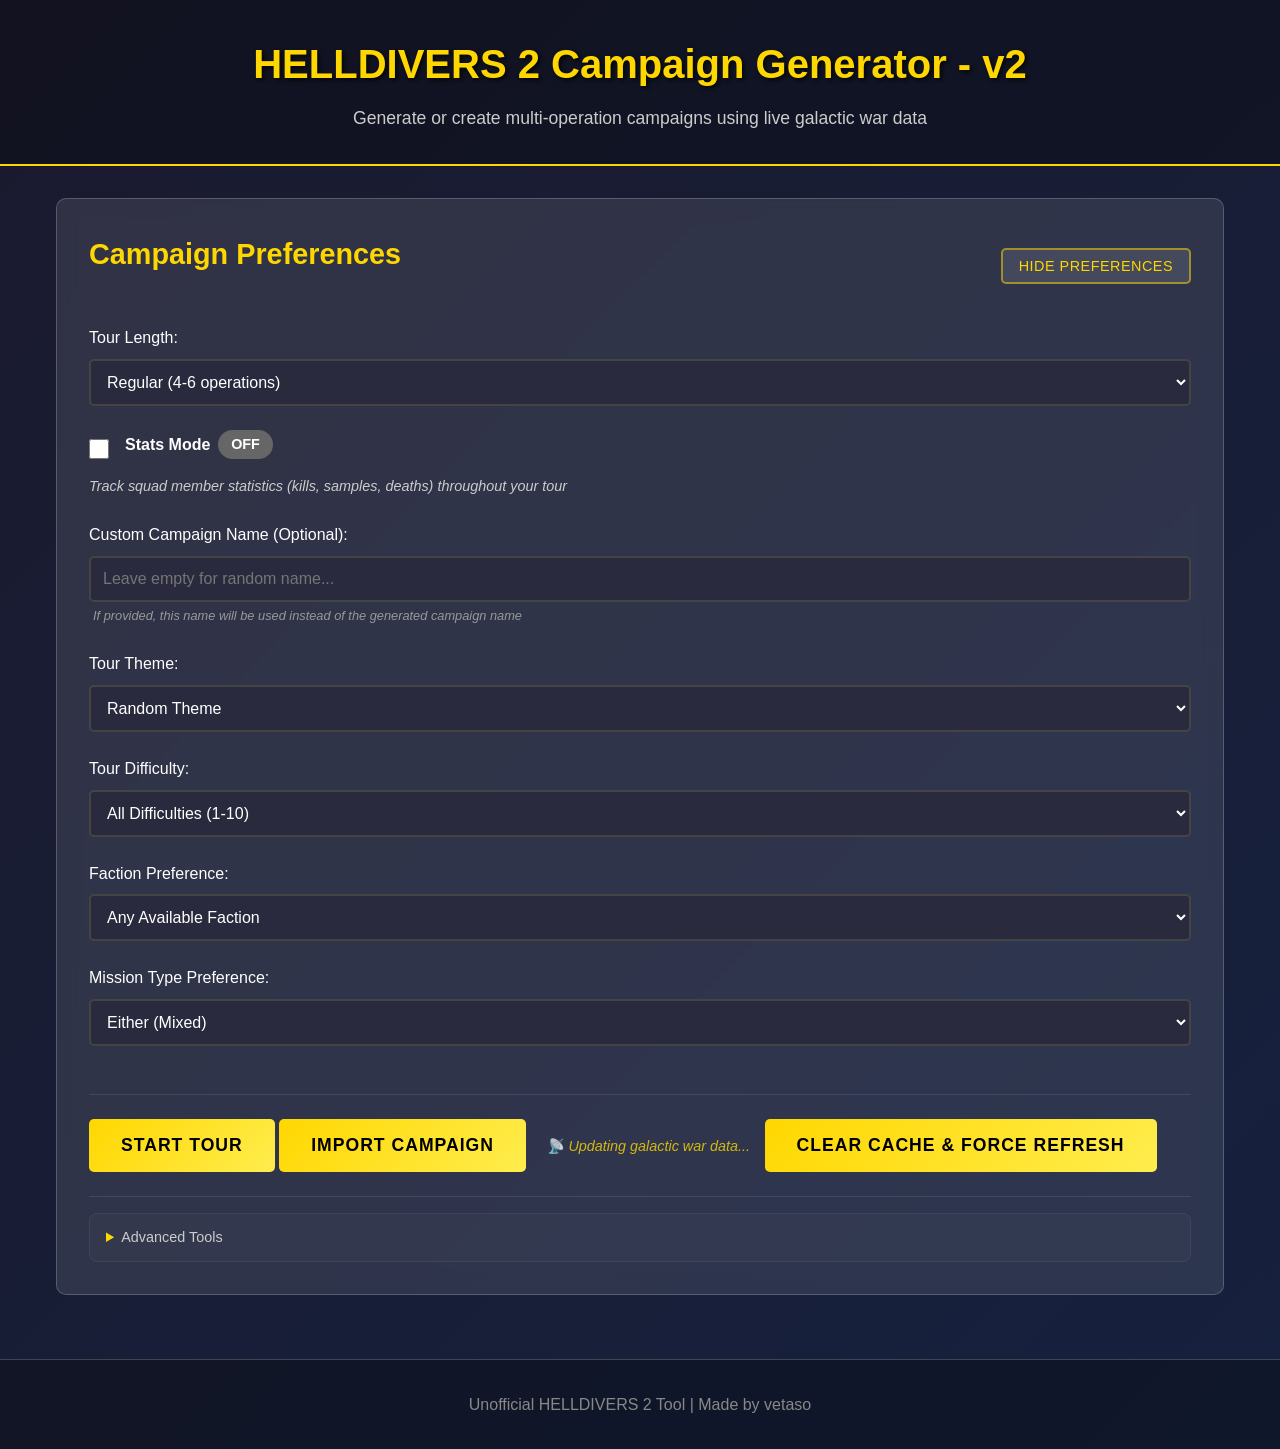
<file: index.html>
<!DOCTYPE html>
<html lang="en">
<head>
    <meta charset="UTF-8">
    <meta name="viewport" content="width=device-width, initial-scale=1.0">
    <title>HELLDIVERS 2 Campaign Generator</title>
    <link rel="stylesheet" href="css/styles.css">
</head>
<body>
    <header>
        <h1>HELLDIVERS 2 Campaign Generator - v2</h1>
        <p>Generate or create multi-operation campaigns using live galactic war data</p>
    </header>

    <main>
        <section class="generator-controls">
            <div class="preferences-header">
                <h2>Campaign Preferences</h2>
                <button id="toggle-preferences" class="toggle-btn" aria-expanded="true">Hide Preferences</button>
            </div>
            
            <div id="preferences-content" class="preferences-content">
            
            <!-- Tour of War Mode - Always Enabled (Hidden) -->
            <div class="preference-group tour-mode-group" style="display: none;">
                <div class="tour-mode-toggle">
                    <input type="checkbox" id="tour-mode-checkbox" checked>
                    <label for="tour-mode-checkbox">
                        <span class="tour-mode-label">Tour of War Mode</span>
                        <span class="tour-mode-status" id="tour-mode-status">ON</span>
                    </label>
                    <button id="tour-mode-activate" class="tour-activate-btn">Activate Tour</button>
                </div>
                <p class="tour-mode-description">Experience guided mission-by-mission progression with briefings</p>
            </div>

            <div class="preference-group" id="campaign-length-group" style="display: none;">
                <label for="campaign-length">Campaign Length:</label>
                <select id="campaign-length">
                    <option value="random">Random (2-6 operations)</option>
                    <option value="1">Quick (1 operation)</option>
                    <option value="2">Short (2 operations)</option>
                    <option value="3">Short (3 operations)</option>
                    <option value="4">Regular (4 operations)</option>
                    <option value="5">Regular (5 operations)</option>
                    <option value="6">Regular (6 operations)</option>
                    <option value="7">Long (7 operations)</option>
                    <option value="8">Long (8 operations)</option>
                    <option value="9">Long (9 operations)</option>
                    <option value="10">Legendary (10 operations)</option>
                    <option value="11">Legendary (11 operations)</option>
                    <option value="12">Legendary (12 operations)</option>
                    <option value="custom">Custom Length</option>
                </select>
            </div>

            <!-- Tour Length Selection -->
            <div class="preference-group" id="tour-length-group">
                <label for="tour-length">Tour Length:</label>
                <select id="tour-length">
                    <option value="quick">Quick (1 operation)</option>
                    <option value="short">Short (2-3 operations)</option>
                    <option value="regular" selected>Regular (4-6 operations)</option>
                    <option value="long">Long (7-9 operations)</option>
                    <option value="legendary">Legendary (10-12 operations)</option>
                    <option value="custom">Custom Length</option>
                </select>
            </div>

            <div class="preference-group" id="custom-tour-length-group" style="display: none;">
                <label for="custom-tour-length-input">Custom Tour Length (1-50 operations):</label>
                <input type="number" id="custom-tour-length-input" min="1" max="50" value="6">
            </div>

            <!-- Stats Mode Toggle -->
            <div class="preference-group" id="stats-mode-group">
                <div class="stats-mode-toggle">
                    <input type="checkbox" id="stats-mode-checkbox">
                    <label for="stats-mode-checkbox">
                        <span class="stats-mode-label">Stats Mode</span>
                        <span class="stats-mode-status" id="stats-mode-status">OFF</span>
                    </label>
                </div>
                <p class="stats-mode-description">Track squad member statistics (kills, samples, deaths) throughout your tour</p>
                
            </div>

            <!-- Custom Campaign Name -->
            <div class="preference-group" id="custom-campaign-name-group">
                <label for="custom-campaign-name">Custom Campaign Name (Optional):</label>
                <input type="text" id="custom-campaign-name" placeholder="Leave empty for random name..." maxlength="100">
                <small class="utility-description">If provided, this name will be used instead of the generated campaign name</small>
            </div>

            <!-- Tour Theme Selection -->
            <div class="preference-group" id="tour-theme-group">
                <label for="tour-theme">Tour Theme:</label>
                <select id="tour-theme">
                    <option value="random" selected>Random Theme</option>
                    <option value="major_order">Major Order (Current Objectives)</option>
                    <option value="single_planet">Single Planet Conquest</option>
                    <option value="sector_campaign">Sector Campaign</option>
                    <option value="faction_focused">Faction Focus</option>
                    <option value="biome_specific">Environmental Focus</option>
                    <option value="biome_group_themed">Biome Group Focus</option>
                    <option value="custom">Custom (Configure Filters)</option>
                </select>
            </div>

            <!-- Major Order Info (shown only when major_order theme is selected) -->
            <div class="preference-group" id="major-order-info-group" style="display: none;">
                <div class="major-order-info">
                    <h4 id="major-order-title">Loading Major Order...</h4>
                    <p id="major-order-briefing" class="major-order-briefing"></p>
                    <p id="major-order-status" class="major-order-status"></p>
                </div>
            </div>

            <!-- Tour Difficulty Selection -->
            <div class="preference-group" id="tour-difficulty-group">
                <label for="tour-difficulty">Tour Difficulty:</label>
                <select id="tour-difficulty">
                    <option value="all" selected>All Difficulties (1-10)</option>
                    <option value="easy">Easy (1-3)</option>
                    <option value="medium">Medium (4-6)</option>
                    <option value="hard">Hard (7-10)</option>
                    <option value="random">Random Setting</option>
                </select>
            </div>

            <!-- Faction Preference Selection -->
            <div class="preference-group" id="tour-faction-preference-group">
                <label for="tour-faction-preference">Faction Preference:</label>
                <select id="tour-faction-preference">
                    <option value="any" selected>Any Available Faction</option>
                    <option value="Terminids">Terminids Only</option>
                    <option value="Automatons">Automatons Only</option>
                    <option value="Illuminate">Illuminate Only</option>
                </select>
            </div>

            <!-- Mission Type Preference Selection -->
            <div class="preference-group" id="tour-mission-type-preference-group">
                <label for="tour-mission-type-preference">Mission Type Preference:</label>
                <select id="tour-mission-type-preference">
                    <option value="either" selected>Either (Mixed)</option>
                    <option value="liberation">Liberation Focus</option>
                    <option value="defense">Defense Focus</option>
                </select>
            </div>

            <!-- Stats Mode Squad Names -->
            <div class="preference-group" id="squad-names-group" style="display: none;">
                <label>Squad Member Names (up to 4):</label>
                <div class="squad-names-inputs">
                    <input type="text" id="squad-member-1" placeholder="Squad Member 1" maxlength="30">
                    <input type="text" id="squad-member-2" placeholder="Squad Member 2" maxlength="30">
                    <input type="text" id="squad-member-3" placeholder="Squad Member 3" maxlength="30">
                    <input type="text" id="squad-member-4" placeholder="Squad Member 4" maxlength="30">
                </div>
            </div>


            <!-- Faction Selection (shown only when faction_focused theme is selected) -->
            <div class="preference-group" id="tour-faction-group" style="display: none;">
                <label for="tour-faction">Enemy Faction:</label>
                <select id="tour-faction">
                    <option value="random">Any Available Faction</option>
                    <option value="Terminids">Terminids</option>
                    <option value="Automatons">Automatons</option>
                    <option value="Illuminate">Illuminate</option>
                </select>
            </div>

            <!-- Planet Selection (shown only when single_planet theme is selected) -->
            <div class="preference-group" id="tour-planet-group" style="display: none;">
                <label for="tour-planet">Specific Planet:</label>
                <select id="tour-planet">
                    <option value="random">Random Available Planet</option>
                    <!-- Planet options will be populated dynamically -->
                </select>
            </div>

            <!-- Sector Selection (shown only when sector_campaign theme is selected) -->
            <div class="preference-group" id="tour-sector-group" style="display: none;">
                <label for="tour-sector">Target Sector:</label>
                <select id="tour-sector">
                    <option value="random">Any Available Sector</option>
                    <!-- Sector options will be populated dynamically -->
                </select>
            </div>

            <!-- Custom Theme Filters (shown only when custom theme is selected) -->
            <div class="preference-group" id="custom-filters-group" style="display: none;">
                <div class="custom-filters-header">
                    <h4>Custom Theme Configuration</h4>
                    <p class="filter-description">Select planets, sectors, or factions for your campaign. Filters apply in priority order: <strong>Planets → Sectors → Factions</strong></p>
                </div>
                
                <!-- Planet Filters -->
                <div class="filter-section">
                    <label class="filter-label">
                        <span class="filter-title">Planets (Highest Priority)</span>
                        <span class="filter-subtitle">Select specific planets for your campaign</span>
                    </label>
                    <div class="checkbox-container" id="custom-planets-container">
                        <div class="checkbox-item">
                            <input type="checkbox" id="custom-planet-all" value="all">
                            <label for="custom-planet-all">Any Available Planet</label>
                        </div>
                        <!-- Planet checkboxes will be populated dynamically -->
                    </div>
                </div>

                <!-- Sector Filters -->
                <div class="filter-section">
                    <label class="filter-label">
                        <span class="filter-title">Sectors (Medium Priority)</span>
                        <span class="filter-subtitle">Select sectors to limit planet selection</span>
                    </label>
                    <div class="checkbox-container" id="custom-sectors-container">
                        <div class="checkbox-item">
                            <input type="checkbox" id="custom-sector-all" value="all">
                            <label for="custom-sector-all">Any Available Sector</label>
                        </div>
                        <!-- Sector checkboxes will be populated dynamically -->
                    </div>
                </div>

                <!-- Faction Filters -->
                <div class="filter-section">
                    <label class="filter-label">
                        <span class="filter-title">Factions (Lowest Priority)</span>
                        <span class="filter-subtitle">Select enemy factions to fight against</span>
                    </label>
                    <div class="checkbox-container" id="custom-factions-container">
                        <div class="checkbox-item">
                            <input type="checkbox" id="custom-faction-all" value="all" checked>
                            <label for="custom-faction-all">Any Available Faction</label>
                        </div>
                        <div class="checkbox-item">
                            <input type="checkbox" id="custom-faction-terminids" value="Terminids">
                            <label for="custom-faction-terminids">Terminids</label>
                        </div>
                        <div class="checkbox-item">
                            <input type="checkbox" id="custom-faction-automatons" value="Automatons">
                            <label for="custom-faction-automatons">Automatons</label>
                        </div>
                        <div class="checkbox-item">
                            <input type="checkbox" id="custom-faction-illuminate" value="Illuminate">
                            <label for="custom-faction-illuminate">Illuminate</label>
                        </div>
                    </div>
                </div>

                <div class="filter-validation" id="custom-filter-validation" style="display: none;">
                    <p class="validation-message">⚠️ Please select at least one filter option to continue</p>
                </div>
            </div>

            <div class="preference-group" id="custom-length-group" style="display: none;">
                <label for="custom-length-input">Custom Length (1-50 operations):</label>
                <input type="number" id="custom-length-input" min="1" max="50" value="5">
            </div>

            <div class="preference-group" style="display: none;">
                <label for="faction-preference">Enemy Faction:</label>
                <select id="faction-preference">
                    <option value="random">Random</option>
                    <option value="mixed">Mixed Factions</option>
                    <option value="Terminids">Terminids Only</option>
                    <option value="Automatons">Automatons Only</option>
                    <option value="Illuminate">Illuminate Only</option>
                </select>
            </div>

            <div class="preference-group" style="display: none;">
                <label for="difficulty-preference">Difficulty Range:</label>
                <select id="difficulty-preference">
                    <option value="random">Any Difficulty</option>
                    <option value="1-3">Trivial to Challenging (1-3)</option>
                    <option value="4-6">Hard to Extreme (4-6)</option>
                    <option value="7-10">Suicide to Super Helldive (7-10)</option>
                    <option value="fixed">Same Difficulty All Missions</option>
                </select>
            </div>

            <div class="preference-group" style="display: none;">
                <label for="biome-preference">Planet Biomes:</label>
                <select id="biome-preference">
                    <option value="random">Any Biome</option>
                    <option value="varied">Varied Biomes</option>
                    <option value="desert">Desert Worlds</option>
                    <option value="forest">Forest Worlds</option>
                    <option value="ice">Ice Worlds</option>
                    <option value="swamp">Swamp Worlds</option>
                </select>
            </div>

            <div class="preference-group" style="display: none;">
                <label for="mission-type-preference">Mission Type:</label>
                <select id="mission-type-preference">
                    <option value="both">Both Liberation & Defense</option>
                    <option value="liberation">Liberation Only</option>
                    <option value="defense">Defense Only</option>
                </select>
            </div>

            <div class="preference-group" style="display: none;">
                <label for="target-type-preference">Target Type:</label>
                <select id="target-type-preference">
                    <option value="mixed">Planets & Cities</option>
                    <option value="planets">Planets Only</option>
                    <option value="cities">Cities Only</option>
                </select>
            </div>
            </div>

            <div class="campaign-actions">
                <button id="generate-campaign" class="generate-btn" style="display: none;">Generate Campaign</button>
                <button id="start-tour" class="generate-btn">Start Tour</button>
                <button id="import-campaign-main" class="retry-btn">Import Campaign</button>
                <input type="file" id="import-campaign-main-file" accept=".json" style="display: none;">
                <div id="background-loading-indicator" class="background-loading-indicator" style="display: none;">
                    <small>📡 Updating galactic war data...</small>
                </div>
                <button id="regenerate-campaign" class="regenerate-btn" style="display: none;">Regenerate Campaign</button>
                <button id="clear-cache" class="retry-btn" onclick="apiService.clearCache()" style="margin-left: 10px;">Clear Cache & Force Refresh</button>
            </div>

            <div class="utilities-section">
                <details class="utilities-details">
                    <summary class="utilities-summary">Advanced Tools</summary>
                    <div class="utilities-content">
                        <button id="campaign-builder" class="utility-btn">Campaign Builder</button>
                        <small class="utility-description">Create custom campaigns with per-operation control</small>
                        <button id="view-results" class="utility-btn">View Results</button>
                        <small class="utility-description">Import and compare results from completed tours</small>
                    </div>
                </details>
            </div>
        </section>

        <section class="campaign-display" id="campaign-display" style="display: none;">
            <div class="campaign-header">
                <h2 id="campaign-name">Operation: [Campaign Name]</h2>
                <p id="campaign-description" class="campaign-description" style="display: none;">
                    [Campaign description will appear here]
                </p>
                <p id="campaign-main-goal">Main Goal: [Campaign objective]</p>
                <div id="campaign-backstory" class="backstory">
                    [Campaign backstory will appear here]
                </div>
            </div>

            <div class="missions-container" id="missions-container">
                <!-- Missions will be dynamically generated here -->
            </div>

            <div class="campaign-footer">
                <p class="small-text">Campaign generated using live HELLDIVERS 2 galactic war data</p>
                <p class="small-text">Planet availability subject to change based on current war status</p>
            </div>
        </section>

        <!-- Tour of War Display -->
        <section class="tour-display" id="tour-display" style="display: none;">
            <!-- Democracy Officer Briefing -->
            <div class="democracy-briefing" id="democracy-briefing" style="display: none;">
                <div class="briefing-header">
                    <h3>Briefing</h3>
                </div>
                <div class="briefing-content" id="briefing-content">
                    [Briefing content will appear here]
                </div>
                <div class="briefing-actions">
                    <button id="acknowledge-briefing" class="generate-btn">Acknowledged, Sir!</button>
                </div>
            </div>

            <!-- Current Mission Display -->
            <div class="current-mission-display" id="current-mission-display">
                <div class="tour-progress">
                    <div class="tour-info">
                        <h2 id="tour-name">Tour of War: [Tour Name]</h2>
                        <p id="tour-description" class="tour-description" style="display: none;">
                            [Campaign description will appear here]
                        </p>
                        <div class="dual-progress-container">
                            <!-- Campaign Level Progress -->
                            <div class="campaign-progress">
                                <div class="progress-label">Campaign Progress</div>
                                <div class="progress-bar-container">
                                    <div class="progress-bar campaign-progress-bar" id="campaign-progress-bar">
                                        <div class="progress-fill" id="campaign-progress-fill"></div>
                                    </div>
                                    <span class="progress-text">Operation <span id="current-mission-number">1</span> of <span id="total-missions">6</span></span>
                                </div>
                            </div>
                            
                            <!-- Operation Level Progress -->
                            <div class="operation-progress">
                                <div class="progress-label">Current Operation</div>
                                <div class="progress-bar-container">
                                    <div class="progress-bar operation-progress-bar" id="operation-progress-bar">
                                        <div class="progress-fill" id="operation-progress-fill"></div>
                                    </div>
                                    <span class="progress-text">Mission <span id="current-mission-in-operation">1</span> of <span id="total-missions-in-operation">3</span></span>
                                </div>
                            </div>
                        </div>
                    </div>
                </div>

                <div class="current-mission-container" id="current-mission-container">
                    <!-- Current mission will be displayed here -->
                </div>

                <div class="tour-actions">
                    <button id="mission-complete" class="progress-btn" style="display: none;">Operation Complete - Progress Tour</button>
                    <button id="mission-failed" class="fail-btn" style="display: none;">Operation Failed</button>
                    <div class="tour-management-buttons">
                        <button id="export-tour" class="retry-btn">Export Tour</button>
                        <button id="export-campaign-from-tour" class="retry-btn" style="display: none;">Export Campaign Structure</button>
                        <button id="import-tour" class="retry-btn">Import Tour</button>
                        <input type="file" id="import-tour-file" accept=".json" style="display: none;">
                    </div>
                    <button id="abandon-tour" class="retry-btn">Abandon Tour</button>
                </div>
            </div>

            <!-- Tour Completion Screen -->
            <div class="tour-completion" id="tour-completion" style="display: none;">
                <div class="completion-header">
                    <h2>Tour of War Complete!</h2>
                    <h3 id="completed-tour-name">[Tour Name]</h3>
                </div>
                <div class="completion-content">
                    <p class="completion-message">Your Tour of War is complete, Helldiver. Through multiple campaigns and countless sacrifices, you have proven that Democracy's defenders are truly unstoppable.</p>
                    <div class="completion-stats" id="completion-stats">
                        <!-- Tour stats will be displayed here -->
                    </div>
                    <div class="completion-message-final">
                        <p><strong>Your victories across multiple worlds have demonstrated the true power of Managed Democracy. Each battlefield you conquered brought Freedom to those who had forgotten its meaning.</strong></p>
                        <p><em>"The Ministry of Truth records your achievements for future generations. You have shown that when Democracy calls, her children answer with unwavering resolve."</em></p>
                    </div>
                </div>
                <div class="completion-actions">
                    <button id="start-new-tour" class="generate-btn">Start New Tour</button>
                    <button id="return-to-campaigns" class="retry-btn">Return to Campaign Generator</button>
                </div>
            </div>

            <!-- Tour Failure Screen -->
            <div class="tour-failure" id="tour-failure" style="display: none;">
                <div class="failure-header">
                    <h2>Tour of War Failed</h2>
                    <h3 id="failed-tour-name">[Tour Name]</h3>
                </div>
                <div class="failure-content">
                    <p class="failure-message">Your Tour of War has ended in defeat, Helldiver. The forces of tyranny have prevailed this day, but Democracy's cause endures beyond any single campaign.</p>
                    <div class="failure-stats" id="failure-stats">
                        <!-- Tour failure stats will be displayed here -->
                    </div>
                    <div class="failure-message-final">
                        <p><strong>This setback does not diminish your service to Super Earth. Every battle teaches us something about the nature of our enemies and the price of Freedom.</strong></p>
                        <p><em>"Return to training, Helldiver. Study this defeat, learn from it, and when you are ready, Democracy will call upon you again. The war for Liberty is measured not in days, but in generations."</em></p>
                    </div>
                </div>
                <div class="failure-actions">
                    <button id="retry-tour" class="generate-btn">Retry Tour</button>
                    <button id="return-to-campaigns-failed" class="retry-btn">Return to Campaign Generator</button>
                </div>
            </div>

            <!-- Stats Tracking Dialog -->
            <div class="stats-tracking-dialog" id="stats-tracking-dialog" style="display: none;">
                <div class="dialog-header">
                    <h3 id="stats-dialog-title">Mission Report: Statistics</h3>
                </div>
                <div class="dialog-content">
                    <p id="stats-dialog-description">Enter statistics for each squad member during this mission (leave blank to skip):</p>
                    <div class="stats-inputs-container" id="stats-inputs-container">
                        <!-- Stats inputs for each squad member and mission will be dynamically generated -->
                    </div>
                </div>
                <div class="dialog-actions">
                    <button id="confirm-stats" class="generate-btn">Confirm</button>
                    <button id="skip-stats" class="retry-btn">Skip Stats Entry</button>
                </div>
            </div>




            <!-- Stats Completion Screen -->
            <div class="stats-completion" id="stats-completion" style="display: none;">
                <div class="completion-header">
                    <h2>Tour of War Complete!</h2>
                    <h3 id="stats-completed-tour-name">[Tour Name]</h3>
                </div>
                <div class="completion-content">
                    <p class="completion-message">Your Tour of War is complete, Helldiver. Through multiple campaigns and countless sacrifices, you have proven that Democracy's defenders are truly unstoppable.</p>
                    
                    <div class="completion-stats" id="stats-completion-stats">
                        <!-- Tour stats will be displayed here -->
                    </div>


                    
                    <div class="completion-message-final">
                        <p><strong>Your victories across multiple worlds have demonstrated the true power of Managed Democracy. Each battlefield you conquered brought Freedom to those who had forgotten its meaning.</strong></p>
                        <p><em>"The Ministry of Truth records your achievements for future generations. You have shown that when Democracy calls, her children answer with unwavering resolve."</em></p>
                    </div>
                </div>
                <div class="completion-actions">
                    <button id="export-results" class="retry-btn">Export Results</button>
                    <button id="start-new-stats-tour" class="generate-btn">Start New Tour</button>
                    <button id="return-to-campaigns-stats" class="retry-btn">Return to Campaign Generator</button>
                </div>
            </div>
        </section>

        <!-- Campaign Builder Section -->
        <section class="campaign-builder" id="campaign-builder-section" style="display: none;">
            <div class="builder-header">
                <h2>Campaign Builder</h2>
                <p>Create custom campaigns with full control over each operation</p>
                <button id="back-to-generator" class="retry-btn">← Back to Generator</button>
            </div>

            <div class="campaign-metadata">
                <div class="metadata-group">
                    <label for="campaign-name-input">Campaign Name:</label>
                    <input type="text" id="campaign-name-input" placeholder="Enter campaign name..." maxlength="100">
                </div>
                <div class="metadata-group">
                    <label for="campaign-description-input">Campaign Description:</label>
                    <textarea id="campaign-description-input" placeholder="Describe your campaign..." rows="3" maxlength="500"></textarea>
                </div>
            </div>

            <div class="operations-section">
                <div class="operations-header">
                    <h3>Operations</h3>
                    <button id="add-operation-btn" class="generate-btn">+ Add Operation</button>
                </div>
                
                <div id="operations-container" class="operations-container">
                    <!-- Operations will be dynamically added here -->
                </div>
            </div>

            <div class="builder-actions">
                <button id="preview-campaign" class="retry-btn">Preview Campaign</button>
                <button id="export-custom-campaign" class="generate-btn">Export Campaign</button>
                <button id="import-custom-campaign" class="retry-btn">Import Campaign</button>
                <input type="file" id="import-custom-file" accept=".json" style="display: none;">
                <button id="reset-builder" class="retry-btn">Reset</button>
            </div>

            <div class="validation-status" id="builder-validation" style="display: none;">
                <!-- Validation messages will appear here -->
            </div>
        </section>

        <!-- Results Viewer Section -->
        <section class="results-viewer" id="results-viewer-section" style="display: none;">
            <div class="results-header">
                <h2>Results Viewer</h2>
                <p>Import and compare results from completed tours</p>
                <button id="back-to-generator-results" class="retry-btn">← Back to Generator</button>
            </div>

            <div class="results-import-section">
                <div class="import-options">
                    <div class="import-option">
                        <button id="import-single-results" class="generate-btn">Import Single Result</button>
                        <input type="file" id="import-single-results-file" accept=".json" style="display: none;">
                        <small class="utility-description">View results from a single completed tour</small>
                    </div>
                    <div class="import-option">
                        <button id="import-multiple-results" class="generate-btn">Import Multiple Results</button>
                        <input type="file" id="import-multiple-results-file" accept=".json" multiple style="display: none;">
                        <small class="utility-description">Compare results from multiple groups or runs</small>
                    </div>
                </div>
            </div>

            <div class="results-display-section" id="results-display-section" style="display: none;">
                <div class="results-mode-selector">
                    <button id="single-view-mode" class="mode-btn active">Single View</button>
                    <button id="comparison-view-mode" class="mode-btn">Comparison View</button>
                </div>

                <!-- Single Result View -->
                <div class="single-result-view" id="single-result-view">
                    <div class="result-header">
                        <h3 id="single-result-name">Tour Name</h3>
                        <div class="result-metadata" id="single-result-metadata">
                            <!-- Tour metadata will be displayed here -->
                        </div>
                    </div>
                    <div class="result-stats" id="single-result-stats">
                        <!-- Single result stats will be displayed here -->
                    </div>
                </div>

                <!-- Comparison View -->
                <div class="comparison-view" id="comparison-view" style="display: none;">
                    <div class="comparison-header">
                        <h3>Results Comparison</h3>
                        <div class="group-management">
                            <div class="group-list" id="group-list">
                                <!-- Groups will be listed here -->
                            </div>
                            <div class="group-controls">
                                <button id="add-group" class="generate-btn" style="display: none;">Add Group</button>
                                <button id="clear-all-groups" class="retry-btn">Clear All</button>
                            </div>
                        </div>
                    </div>
                    <div class="comparison-stats" id="comparison-stats">
                        <!-- Comparison stats table will be displayed here -->
                    </div>
                </div>
            </div>

            <!-- Group Name Modal -->
            <div class="group-name-modal" id="group-name-modal" style="display: none;">
                <div class="modal-content">
                    <div class="modal-header">
                        <h3>Name This Group</h3>
                    </div>
                    <div class="modal-body">
                        <label for="group-name-input">Group Name:</label>
                        <input type="text" id="group-name-input" placeholder="Enter group name..." maxlength="50">
                        <small class="utility-description">This name will be used to identify this set of results in comparisons</small>
                    </div>
                    <div class="modal-actions">
                        <button id="confirm-group-name" class="generate-btn">Confirm</button>
                        <button id="cancel-group-name" class="retry-btn">Cancel</button>
                    </div>
                </div>
            </div>
        </section>

        <!-- Campaign Builder Preview Modal -->
        <div class="builder-preview-modal" id="builder-preview-modal" style="display: none;">
            <div class="modal-content">
                <div class="modal-header">
                    <h3>Campaign Preview</h3>
                    <button id="close-preview" class="close-btn">×</button>
                </div>
                <div class="modal-body" id="preview-content">
                    <!-- Preview content will be generated here -->
                </div>
                <div class="modal-actions">
                    <button id="start-custom-tour" class="generate-btn">Start This Campaign</button>
                    <button id="close-preview-2" class="retry-btn">Close Preview</button>
                </div>
            </div>
        </div>

        <section class="loading" id="loading" style="display: none;">
            <div class="loading-spinner"></div>
            <p>Fetching live galactic war data...</p>
        </section>

        <section class="error" id="error" style="display: none;">
            <h3>Error</h3>
            <p id="error-message">Failed to generate campaign. Please try again.</p>
            <button id="retry-btn" class="retry-btn">Retry</button>
        </section>
    </main>

    <footer>
        <p>Unofficial HELLDIVERS 2 Tool | Made by vetaso</p>
    </footer>

    <script src="data/mission-types.js"></script>
    <script src="data/city-mappings.js"></script>
    <!-- Uncomment when you've filled in real mission data -->
    <!-- <script src="data/real-mission-types-template.js"></script> -->
    <script src="js/api-service.js"></script>
    <script src="js/mission-generator.js"></script>
    <script src="js/narrative-generator.js"></script>
    <script src="js/campaign-generator.js"></script>
    <script src="js/campaign-builder.js"></script>
    <script src="js/app.js"></script>
    <script>
        // Override methods to maintain always-on tour mode
        document.addEventListener('DOMContentLoaded', () => {
            // Force tour mode to be enabled from the start
            if (window.app) {
                // Set tour mode to true initially
                app.tourMode = true;
                
                // Override the handleReturnToCampaigns method to maintain always-on tour mode
                const originalReturnToCampaigns = app.handleReturnToCampaigns;
                app.handleReturnToCampaigns = function() {
                    this.currentTour = null;
                    // DO NOT disable tour mode - keep it always on
                    
                    // Keep tour mode checkbox checked and maintain state
                    const tourCheckbox = document.getElementById('tour-mode-checkbox');
                    if (tourCheckbox) {
                        tourCheckbox.checked = true;
                    }
                    
                    // Hide tour display screens
                    document.getElementById('tour-display').style.display = 'none';
                    document.getElementById('democracy-briefing').style.display = 'none';
                    document.getElementById('tour-completion').style.display = 'none';
                    document.getElementById('tour-failure').style.display = 'none';
                    
                    // Show campaign display if it was visible
                    const campaignDisplay = document.getElementById('campaign-display');
                    if (campaignDisplay && campaignDisplay.style.display === 'block') {
                        campaignDisplay.style.display = 'block';
                    }
                };
                
                // Override handleTourModeToggle to prevent disabling
                const originalTourModeToggle = app.handleTourModeToggle;
                app.handleTourModeToggle = function(event) {
                    // Force the checkbox to stay checked
                    event.target.checked = true;
                    this.tourMode = true;
                    
                    // Call original function but ensure tour mode stays on
                    originalTourModeToggle.call(this, event);
                    
                    // Force tour mode back to true after original function
                    this.tourMode = true;
                };
            }
        });
    </script>
</body>
</html>
</file>
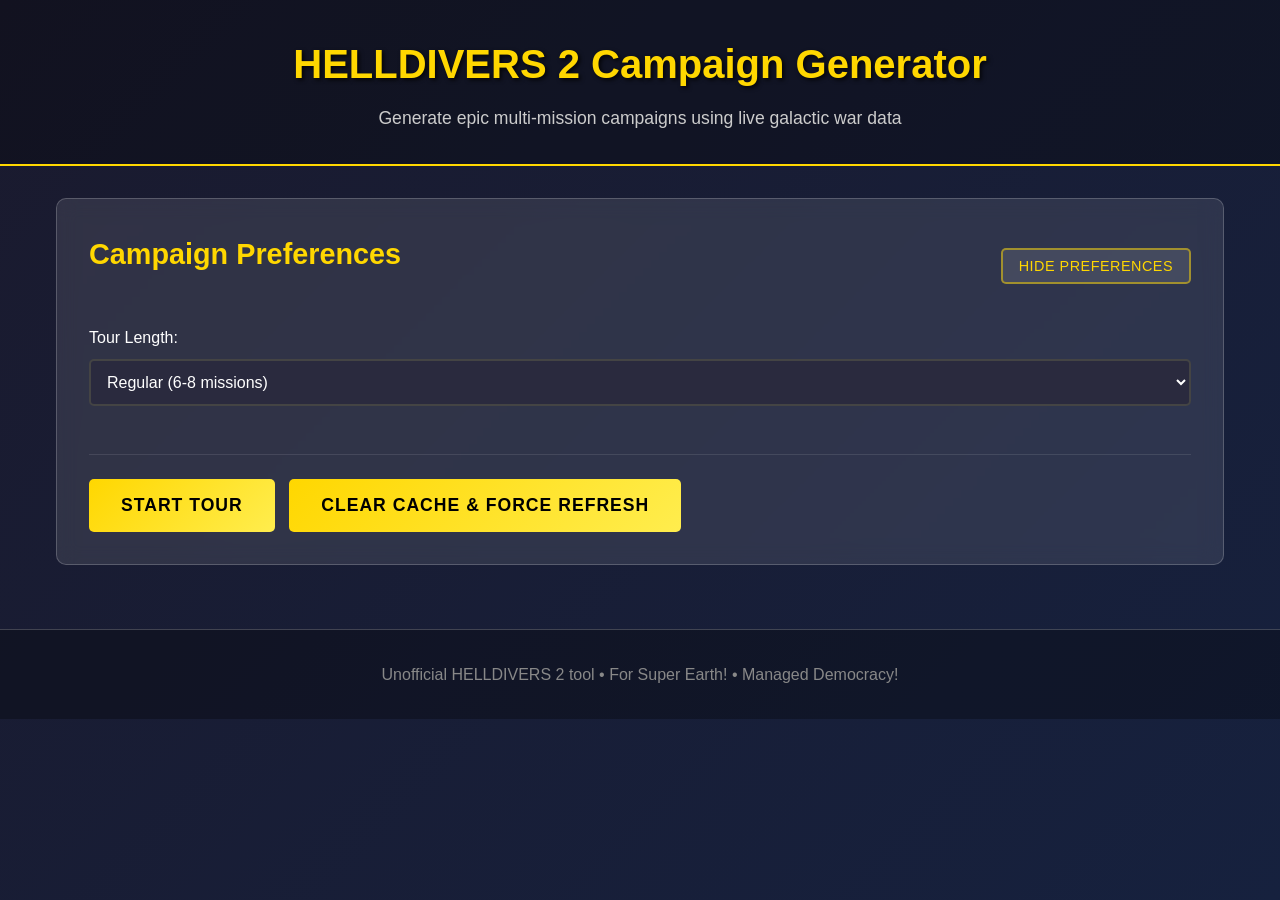
<file: index-tour-always-on.html>
<!DOCTYPE html>
<html lang="en">
<head>
    <meta charset="UTF-8">
    <meta name="viewport" content="width=device-width, initial-scale=1.0">
    <title>HELLDIVERS 2 Campaign Generator</title>
    <link rel="stylesheet" href="css/styles.css">
</head>
<body>
    <header>
        <h1>HELLDIVERS 2 Campaign Generator</h1>
        <p>Generate epic multi-mission campaigns using live galactic war data</p>
    </header>

    <main>
        <section class="generator-controls">
            <div class="preferences-header">
                <h2>Campaign Preferences</h2>
                <button id="toggle-preferences" class="toggle-btn" aria-expanded="true">Hide Preferences</button>
            </div>
            
            <div id="preferences-content" class="preferences-content">
            
            <!-- Tour of War Mode - Always Enabled (Hidden) -->
            <div class="preference-group tour-mode-group" style="display: none;">
                <div class="tour-mode-toggle">
                    <input type="checkbox" id="tour-mode-checkbox" checked>
                    <label for="tour-mode-checkbox">
                        <span class="tour-mode-label">Tour of War Mode</span>
                        <span class="tour-mode-status" id="tour-mode-status">ON</span>
                    </label>
                    <button id="tour-mode-activate" class="tour-activate-btn">Activate Tour</button>
                </div>
                <p class="tour-mode-description">Experience guided mission-by-mission progression with democracy officer briefings</p>
            </div>

            <div class="preference-group" id="campaign-length-group" style="display: none;">
                <label for="campaign-length">Campaign Length:</label>
                <select id="campaign-length">
                    <option value="random">Random (3-7 missions)</option>
                    <option value="1">Single Mission</option>
                    <option value="2">Duo (2 missions)</option>
                    <option value="3">Operation (3 missions)</option>
                    <option value="4">Extended Operation (4 missions)</option>
                    <option value="5">Campaign (5 missions)</option>
                    <option value="6">Major Campaign (6 missions)</option>
                    <option value="7">Epic Campaign (7 missions)</option>
                    <option value="8">Extended Campaign (8 missions)</option>
                    <option value="9">Marathon Campaign (9 missions)</option>
                    <option value="10">Legendary Campaign (10 missions)</option>
                    <option value="custom">Custom Length</option>
                </select>
            </div>

            <!-- Tour Length Selection -->
            <div class="preference-group" id="tour-length-group">
                <label for="tour-length">Tour Length:</label>
                <select id="tour-length">
                    <option value="quick">Quick (2-3 missions)</option>
                    <option value="short">Short (4-5 missions)</option>
                    <option value="regular" selected>Regular (6-8 missions)</option>
                    <option value="long">Long (8-10 missions)</option>
                    <option value="legendary">Legendary (10-12 missions)</option>
                </select>
            </div>

            <div class="preference-group" id="custom-length-group" style="display: none;">
                <label for="custom-length-input">Custom Length (1-50 missions):</label>
                <input type="number" id="custom-length-input" min="1" max="50" value="5">
            </div>

            <div class="preference-group" style="display: none;">
                <label for="faction-preference">Enemy Faction:</label>
                <select id="faction-preference">
                    <option value="random">Random</option>
                    <option value="mixed">Mixed Factions</option>
                    <option value="Terminids">Terminids Only</option>
                    <option value="Automatons">Automatons Only</option>
                    <option value="Illuminate">Illuminate Only</option>
                </select>
            </div>

            <div class="preference-group" style="display: none;">
                <label for="difficulty-preference">Difficulty Range:</label>
                <select id="difficulty-preference">
                    <option value="random">Any Difficulty</option>
                    <option value="1-3">Trivial to Challenging (1-3)</option>
                    <option value="4-6">Hard to Extreme (4-6)</option>
                    <option value="7-10">Suicide to Super Helldive (7-10)</option>
                    <option value="fixed">Same Difficulty All Missions</option>
                </select>
            </div>

            <div class="preference-group" style="display: none;">
                <label for="biome-preference">Planet Biomes:</label>
                <select id="biome-preference">
                    <option value="random">Any Biome</option>
                    <option value="varied">Varied Biomes</option>
                    <option value="desert">Desert Worlds</option>
                    <option value="forest">Forest Worlds</option>
                    <option value="ice">Ice Worlds</option>
                    <option value="swamp">Swamp Worlds</option>
                </select>
            </div>

            <div class="preference-group" style="display: none;">
                <label for="mission-type-preference">Mission Type:</label>
                <select id="mission-type-preference">
                    <option value="both">Both Liberation & Defense</option>
                    <option value="liberation">Liberation Only</option>
                    <option value="defense">Defense Only</option>
                </select>
            </div>

            <div class="preference-group" style="display: none;">
                <label for="target-type-preference">Target Type:</label>
                <select id="target-type-preference">
                    <option value="mixed">Planets & Cities</option>
                    <option value="planets">Planets Only</option>
                    <option value="cities">Cities Only</option>
                </select>
            </div>
            </div>

            <div class="campaign-actions">
                <button id="generate-campaign" class="generate-btn" style="display: none;">Generate Campaign</button>
                <button id="start-tour" class="generate-btn">Start Tour</button>
                <button id="regenerate-campaign" class="regenerate-btn" style="display: none;">Regenerate Campaign</button>
                <button id="clear-cache" class="retry-btn" onclick="apiService.clearCache()" style="margin-left: 10px;">Clear Cache & Force Refresh</button>
            </div>
        </section>

        <section class="campaign-display" id="campaign-display" style="display: none;">
            <div class="campaign-header">
                <h2 id="campaign-name">Operation: [Campaign Name]</h2>
                <p id="campaign-main-goal">Main Goal: [Campaign objective]</p>
                <div id="campaign-backstory" class="backstory">
                    [Campaign backstory will appear here]
                </div>
            </div>

            <div class="missions-container" id="missions-container">
                <!-- Missions will be dynamically generated here -->
            </div>

            <div class="campaign-footer">
                <p class="small-text">Campaign generated using live HELLDIVERS 2 galactic war data</p>
                <p class="small-text">Planet availability subject to change based on current war status</p>
            </div>
        </section>

        <!-- Tour of War Display -->
        <section class="tour-display" id="tour-display" style="display: none;">
            <!-- Democracy Officer Briefing -->
            <div class="democracy-briefing" id="democracy-briefing" style="display: none;">
                <div class="briefing-header">
                    <h3>🎖️ Democracy Officer Briefing</h3>
                </div>
                <div class="briefing-content" id="briefing-content">
                    [Briefing content will appear here]
                </div>
                <div class="briefing-actions">
                    <button id="acknowledge-briefing" class="generate-btn">Acknowledged, Sir!</button>
                </div>
            </div>

            <!-- Current Mission Display -->
            <div class="current-mission-display" id="current-mission-display">
                <div class="tour-progress">
                    <div class="tour-info">
                        <h2 id="tour-name">Tour of War: [Tour Name]</h2>
                        <div class="progress-indicator">
                            Mission <span id="current-mission-number">1</span> of <span id="total-missions">6</span>
                        </div>
                    </div>
                </div>

                <div class="current-mission-container" id="current-mission-container">
                    <!-- Current mission will be displayed here -->
                </div>

                <div class="tour-actions">
                    <button id="mission-complete" class="progress-btn" style="display: none;">Mission Complete - Progress Tour</button>
                    <button id="mission-failed" class="fail-btn" style="display: none;">Mission Failed</button>
                    <button id="abandon-tour" class="retry-btn">Abandon Tour</button>
                </div>
            </div>

            <!-- Tour Completion Screen -->
            <div class="tour-completion" id="tour-completion" style="display: none;">
                <div class="completion-header">
                    <h2>🏆 Tour of War Complete!</h2>
                    <h3 id="completed-tour-name">[Tour Name]</h3>
                </div>
                <div class="completion-content">
                    <p class="completion-message">Your Tour of War is complete, Helldiver. Through multiple campaigns and countless sacrifices, you have proven that Democracy's defenders are truly unstoppable.</p>
                    <div class="completion-stats" id="completion-stats">
                        <!-- Tour stats will be displayed here -->
                    </div>
                    <div class="completion-message-final">
                        <p><strong>Your victories across multiple worlds have demonstrated the true power of Managed Democracy. Each battlefield you conquered brought Freedom to those who had forgotten its meaning.</strong></p>
                        <p><em>"The Ministry of Truth records your achievements for future generations. You have shown that when Democracy calls, her children answer with unwavering resolve."</em></p>
                    </div>
                </div>
                <div class="completion-actions">
                    <button id="start-new-tour" class="generate-btn">Start New Tour</button>
                    <button id="return-to-campaigns" class="retry-btn">Return to Campaign Generator</button>
                </div>
            </div>

            <!-- Tour Failure Screen -->
            <div class="tour-failure" id="tour-failure" style="display: none;">
                <div class="failure-header">
                    <h2>💀 Tour of War Failed</h2>
                    <h3 id="failed-tour-name">[Tour Name]</h3>
                </div>
                <div class="failure-content">
                    <p class="failure-message">Your Tour of War has ended in defeat, Helldiver. The forces of tyranny have prevailed this day, but Democracy's cause endures beyond any single campaign.</p>
                    <div class="failure-stats" id="failure-stats">
                        <!-- Tour failure stats will be displayed here -->
                    </div>
                    <div class="failure-message-final">
                        <p><strong>This setback does not diminish your service to Super Earth. Every battle teaches us something about the nature of our enemies and the price of Freedom.</strong></p>
                        <p><em>"Return to training, Helldiver. Study this defeat, learn from it, and when you are ready, Democracy will call upon you again. The war for Liberty is measured not in days, but in generations."</em></p>
                    </div>
                </div>
                <div class="failure-actions">
                    <button id="retry-tour" class="generate-btn">Retry Tour</button>
                    <button id="return-to-campaigns-failed" class="retry-btn">Return to Campaign Generator</button>
                </div>
            </div>
        </section>

        <section class="loading" id="loading" style="display: none;">
            <div class="loading-spinner"></div>
            <p>Fetching live galactic war data...</p>
        </section>

        <section class="error" id="error" style="display: none;">
            <h3>Error</h3>
            <p id="error-message">Failed to generate campaign. Please try again.</p>
            <button id="retry-btn" class="retry-btn">Retry</button>
        </section>
    </main>

    <footer>
        <p>Unofficial HELLDIVERS 2 tool • For Super Earth! • Managed Democracy!</p>
    </footer>

    <script src="data/mission-types.js"></script>
    <script src="data/city-mappings.js"></script>
    <!-- Uncomment when you've filled in real mission data -->
    <!-- <script src="data/real-mission-types-template.js"></script> -->
    <script src="js/api-service.js"></script>
    <script src="js/mission-generator.js"></script>
    <script src="js/narrative-generator.js"></script>
    <script src="js/campaign-generator.js"></script>
    <script src="js/app.js"></script>
</body>
</html>
</file>
<file: css/styles.css>
* {
    margin: 0;
    padding: 0;
    box-sizing: border-box;
}

body {
    font-family: 'Segoe UI', Tahoma, Geneva, Verdana, sans-serif;
    background: linear-gradient(135deg, #1a1a2e, #16213e);
    color: #ffffff;
    min-height: 100vh;
    line-height: 1.6;
}

header {
    text-align: center;
    padding: 2rem 1rem;
    background: rgba(0, 0, 0, 0.3);
    border-bottom: 2px solid #ffd700;
}

header h1 {
    font-size: 2.5rem;
    color: #ffd700;
    text-shadow: 2px 2px 4px rgba(0, 0, 0, 0.8);
    margin-bottom: 0.5rem;
}

header p {
    color: #cccccc;
    font-size: 1.1rem;
}

main {
    max-width: 1200px;
    margin: 0 auto;
    padding: 2rem 1rem;
}

.generator-controls {
    background: rgba(255, 255, 255, 0.1);
    border-radius: 10px;
    padding: 2rem;
    margin-bottom: 2rem;
    backdrop-filter: blur(10px);
    border: 1px solid rgba(255, 255, 255, 0.2);
}

.generator-controls h2 {
    color: #ffd700;
    margin-bottom: 1.5rem;
    font-size: 1.8rem;
}

.preference-group {
    margin-bottom: 1.5rem;
}

.preference-group label {
    display: block;
    margin-bottom: 0.5rem;
    color: #ffffff;
    font-weight: 500;
}

.preference-group select, .preference-group input {
    width: 100%;
    padding: 0.75rem;
    border: 2px solid #444;
    border-radius: 5px;
    background: #2a2a3e;
    color: #ffffff;
    font-size: 1rem;
    transition: border-color 0.3s ease;
}

.preference-group select:focus, .preference-group input:focus {
    outline: none;
    border-color: #ffd700;
}

/* Major Order Info Styling */
.major-order-info {
    background: rgba(255, 215, 0, 0.1);
    border: 2px solid #ffd700;
    border-radius: 8px;
    padding: 1rem;
    margin-top: 0.5rem;
}

.major-order-info h4 {
    color: #ffd700;
    margin: 0 0 0.5rem 0;
    font-size: 1.2rem;
    text-transform: uppercase;
}

.major-order-briefing {
    color: #e0e0e0;
    line-height: 1.6;
    margin-bottom: 0.5rem;
    font-style: italic;
}

.major-order-status {
    color: #b0b0b0;
    font-size: 0.9rem;
    margin: 0;
}

/* Custom Theme Filters Styling */
.custom-filters-header {
    margin-bottom: 1.5rem;
}

.custom-filters-header h4 {
    color: #ffd700;
    margin: 0 0 0.5rem 0;
    font-size: 1.2rem;
}

.filter-description {
    color: #cccccc;
    font-size: 0.9rem;
    line-height: 1.4;
    margin: 0;
}

.filter-section {
    margin-bottom: 1.5rem;
    padding: 1rem;
    background: rgba(255, 255, 255, 0.03);
    border-radius: 8px;
    border: 1px solid rgba(255, 255, 255, 0.08);
}

.filter-label {
    display: block;
    margin-bottom: 1rem;
    color: #ffffff;
}

.filter-title {
    font-weight: 600;
    color: #ffd700;
    display: block;
    font-size: 1rem;
}

.filter-subtitle {
    font-size: 0.85rem;
    color: #cccccc;
    font-weight: 400;
    display: block;
    margin-top: 0.25rem;
}

.checkbox-container {
    max-height: 200px;
    overflow-y: auto;
    border: 1px solid rgba(255, 255, 255, 0.1);
    border-radius: 5px;
    background: rgba(0, 0, 0, 0.2);
    padding: 0.5rem;
}

.checkbox-item {
    display: flex;
    align-items: center;
    gap: 0.75rem;
    padding: 0.5rem 0.75rem;
    border-radius: 4px;
    transition: all 0.2s ease;
    margin-bottom: 0.25rem;
}

.checkbox-item:last-child {
    margin-bottom: 0;
}

.checkbox-item:hover {
    background: rgba(255, 255, 255, 0.05);
}

.checkbox-item input[type="checkbox"] {
    width: 18px;
    height: 18px;
    accent-color: #ffd700;
    cursor: pointer;
    flex-shrink: 0;
}

.checkbox-item label {
    color: #ffffff;
    cursor: pointer;
    flex: 1;
    font-size: 0.9rem;
    line-height: 1.3;
    margin: 0;
    user-select: none;
}

.checkbox-item input[type="checkbox"]:disabled {
    opacity: 0.5;
    cursor: not-allowed;
}

.checkbox-item input[type="checkbox"]:disabled + label {
    opacity: 0.5;
    cursor: not-allowed;
}

/* First checkbox item (the "Any/All" options) styling */
.checkbox-item:first-child {
    border-bottom: 1px solid rgba(255, 255, 255, 0.1);
    padding-bottom: 0.75rem;
    margin-bottom: 0.75rem;
    font-weight: 500;
}

.checkbox-item:first-child label {
    color: #ffd700;
    font-weight: 500;
}

/* Validation message styling */
.filter-validation {
    margin-top: 1rem;
    padding: 0.75rem;
    background: rgba(255, 107, 107, 0.1);
    border: 1px solid #ff6b6b;
    border-radius: 5px;
    text-align: center;
}

.validation-message {
    color: #ff6b6b;
    margin: 0;
    font-size: 0.9rem;
    font-weight: 500;
}

/* Scrollbar styling for checkbox containers */
.checkbox-container::-webkit-scrollbar {
    width: 6px;
}

.checkbox-container::-webkit-scrollbar-track {
    background: rgba(255, 255, 255, 0.05);
    border-radius: 3px;
}

.checkbox-container::-webkit-scrollbar-thumb {
    background: rgba(255, 215, 0, 0.3);
    border-radius: 3px;
}

.checkbox-container::-webkit-scrollbar-thumb:hover {
    background: rgba(255, 215, 0, 0.5);
}

.generate-btn, .regenerate-btn, .retry-btn {
    background: linear-gradient(135deg, #ffd700, #ffed4e);
    color: #000;
    border: none;
    padding: 1rem 2rem;
    font-size: 1.1rem;
    font-weight: bold;
    border-radius: 5px;
    cursor: pointer;
    transition: all 0.3s ease;
    text-transform: uppercase;
    letter-spacing: 1px;
}

.generate-btn:hover, .regenerate-btn:hover, .retry-btn:hover {
    background: linear-gradient(135deg, #ffed4e, #ffd700);
    transform: translateY(-2px);
    box-shadow: 0 4px 8px rgba(255, 215, 0, 0.3);
}

/* Utilities Section */
.utilities-section {
    margin-top: 1.5rem;
    padding-top: 1rem;
    border-top: 1px solid rgba(255, 255, 255, 0.1);
}

.utilities-details {
    background: rgba(255, 255, 255, 0.02);
    border-radius: 8px;
    border: 1px solid rgba(255, 255, 255, 0.05);
}

.utilities-summary {
    padding: 0.75rem 1rem;
    cursor: pointer;
    font-size: 0.9rem;
    color: #cccccc;
    font-weight: 500;
    user-select: none;
    transition: background-color 0.3s ease;
}

.utilities-summary:hover {
    background: rgba(255, 255, 255, 0.05);
}

.utilities-summary::marker {
    color: #ffd700;
}

.utilities-content {
    padding: 1rem;
    border-top: 1px solid rgba(255, 255, 255, 0.05);
    display: flex;
    flex-direction: column;
    gap: 0.5rem;
}

.utility-btn {
    background: rgba(108, 117, 125, 0.2);
    color: #ffffff;
    border: 1px solid rgba(108, 117, 125, 0.3);
    padding: 0.6rem 1.2rem;
    border-radius: 6px;
    font-size: 0.9rem;
    font-weight: normal;
    cursor: pointer;
    transition: all 0.3s ease;
    text-transform: none;
    letter-spacing: normal;
    align-self: flex-start;
}

.utility-btn:hover {
    background: rgba(108, 117, 125, 0.3);
    border-color: rgba(108, 117, 125, 0.5);
    transform: translateY(-1px);
}

.utility-description {
    color: #999;
    font-size: 0.8rem;
    font-style: italic;
    margin-left: 0.25rem;
}

.campaign-display {
    background: rgba(255, 255, 255, 0.05);
    border-radius: 10px;
    padding: 2rem;
    border: 1px solid rgba(255, 255, 255, 0.1);
}

.campaign-header {
    text-align: center;
    margin-bottom: 2rem;
    padding-bottom: 1.5rem;
    border-bottom: 2px solid rgba(255, 215, 0, 0.3);
}

.campaign-header h2 {
    color: #ffd700;
    font-size: 2.2rem;
    margin-bottom: 1rem;
    text-shadow: 2px 2px 4px rgba(0, 0, 0, 0.8);
}

.campaign-header p {
    color: #cccccc;
    font-size: 1.2rem;
    margin-bottom: 1rem;
}

.campaign-description {
    color: #e6e6e6 !important;
    font-size: 1.1rem !important;
    font-style: italic;
    background: rgba(255, 215, 0, 0.1);
    padding: 0.8rem 1.2rem;
    border-radius: 6px;
    border-left: 3px solid #ffd700;
    margin-bottom: 1.2rem !important;
}

.tour-description {
    color: #e6e6e6 !important;
    font-size: 1.0rem !important;
    font-style: italic;
    background: rgba(255, 215, 0, 0.08);
    padding: 0.6rem 1rem;
    border-radius: 6px;
    border-left: 3px solid #ffd700;
    margin: 0.8rem 0 1.2rem 0 !important;
}

.backstory {
    background: rgba(0, 0, 0, 0.3);
    padding: 1.5rem;
    border-radius: 8px;
    border-left: 4px solid #ffd700;
    font-style: italic;
    line-height: 1.8;
}

.missions-container {
    display: grid;
    gap: 1.5rem;
    margin-bottom: 2rem;
}

.mission-card {
    background: rgba(255, 255, 255, 0.08);
    border-radius: 8px;
    padding: 1.5rem;
    border: 1px solid rgba(255, 255, 255, 0.1);
    transition: transform 0.3s ease;
}

.mission-card:hover {
    transform: translateY(-2px);
    border-color: rgba(255, 215, 0, 0.5);
}

.mission-header {
    display: flex;
    justify-content: space-between;
    align-items: center;
    margin-bottom: 1rem;
}

.mission-number {
    background: #ffd700;
    color: #000;
    width: 40px;
    height: 40px;
    border-radius: 50%;
    display: flex;
    align-items: center;
    justify-content: center;
    font-weight: bold;
    font-size: 1.2rem;
}

.mission-title {
    flex: 1;
    margin-left: 1rem;
}

.mission-title h3 {
    color: #ffd700;
    font-size: 1.4rem;
    margin-bottom: 0.25rem;
}

.mission-title p {
    color: #cccccc;
    font-size: 0.9rem;
}

.mission-difficulty {
    background: rgba(255, 0, 0, 0.2);
    border: 1px solid #ff4444;
    padding: 0.5rem 1rem;
    border-radius: 20px;
    color: #ff6666;
    font-weight: bold;
    font-size: 0.9rem;
}

.mission-details {
    display: grid;
    grid-template-columns: repeat(auto-fit, minmax(200px, 1fr));
    gap: 1rem;
    margin-bottom: 1rem;
}

.detail-item {
    background: rgba(0, 0, 0, 0.3);
    padding: 0.75rem;
    border-radius: 5px;
    border-left: 3px solid #ffd700;
}

.detail-label {
    color: #ffd700;
    font-size: 0.9rem;
    font-weight: bold;
    margin-bottom: 0.25rem;
    text-transform: uppercase;
}

.detail-value {
    color: #ffffff;
    font-size: 1rem;
}

.mission-objectives {
    background: rgba(0, 0, 0, 0.2);
    padding: 1rem;
    border-radius: 5px;
    border: 1px solid rgba(255, 215, 0, 0.3);
}

.mission-objectives h4 {
    color: #ffd700;
    margin-bottom: 0.5rem;
    font-size: 1.1rem;
}

.mission-objectives ul {
    list-style: none;
    padding-left: 0;
}

.mission-objectives li {
    color: #cccccc;
    margin-bottom: 0.25rem;
    padding-left: 1rem;
    position: relative;
}

.mission-objectives li:before {
    content: "→";
    color: #ffd700;
    position: absolute;
    left: 0;
}

.mission-modifier {
    background: rgba(255, 165, 0, 0.15);
    border: 1px solid rgba(255, 165, 0, 0.4);
    border-radius: 5px;
    padding: 0.75rem;
    margin-top: 0.5rem;
    color: #ffffff;
}

.mission-modifier strong {
    color: #ffa500;
}

.campaign-footer {
    text-align: center;
    padding-top: 1.5rem;
    border-top: 1px solid rgba(255, 255, 255, 0.2);
}

.small-text {
    color: #888;
    font-size: 0.85rem;
    margin-bottom: 0.25rem;
}

.loading, .error {
    text-align: center;
    padding: 3rem 2rem;
    background: rgba(255, 255, 255, 0.1);
    border-radius: 10px;
    backdrop-filter: blur(10px);
}

.loading-spinner {
    width: 50px;
    height: 50px;
    border: 4px solid rgba(255, 215, 0, 0.3);
    border-top: 4px solid #ffd700;
    border-radius: 50%;
    animation: spin 1s linear infinite;
    margin: 0 auto 1rem;
}

@keyframes spin {
    0% { transform: rotate(0deg); }
    100% { transform: rotate(360deg); }
}

.error h3 {
    color: #ff4444;
    margin-bottom: 1rem;
}

.error p {
    color: #cccccc;
    margin-bottom: 1.5rem;
}

footer {
    text-align: center;
    padding: 2rem 1rem;
    background: rgba(0, 0, 0, 0.3);
    border-top: 1px solid rgba(255, 255, 255, 0.2);
    color: #888;
}

@media (max-width: 768px) {
    /* Header improvements */
    header {
        padding: 1.5rem 1rem;
    }
    
    header h1 {
        font-size: 2rem;
        margin-bottom: 0.75rem;
    }
    
    header p {
        font-size: 1rem;
    }
    
    /* Main container with better mobile spacing */
    main {
        padding: 1.5rem 1rem;
    }
    
    /* Generator controls with better mobile padding */
    .generator-controls, .campaign-display, .tour-display {
        padding: 1.5rem;
        margin-bottom: 1.5rem;
    }
    
    /* Preference groups with better mobile spacing */
    .preference-group {
        margin-bottom: 2rem;
    }
    
    .preference-group label {
        margin-bottom: 0.75rem;
        font-size: 1rem;
    }
    
    /* Form elements with mobile-friendly sizing */
    .preference-group select, .preference-group input {
        padding: 1rem;
        font-size: 1rem;
        min-height: 48px; /* Touch-friendly target size */
    }
    
    /* Button improvements for mobile */
    .generate-btn, .regenerate-btn, .retry-btn, .progress-btn, .fail-btn {
        padding: 1rem 1.5rem;
        font-size: 1rem;
        min-height: 48px;
        width: 100%;
        margin-bottom: 0.75rem;
    }
    
    .toggle-btn {
        padding: 0.75rem 1rem;
        font-size: 0.9rem;
        min-height: 44px;
    }
    
    /* Campaign actions layout */
    .campaign-actions {
        margin-top: 2rem;
        padding-top: 2rem;
    }
    
    /* Tour actions mobile layout */
    .tour-actions {
        flex-direction: column;
        gap: 0.75rem;
        margin-top: 2rem;
    }
    
    .completion-actions, .failure-actions {
        flex-direction: column;
        gap: 0.75rem;
        margin-top: 2rem;
    }
    
    /* Mission card improvements */
    .mission-card {
        padding: 1.5rem;
        margin-bottom: 1.5rem;
    }
    
    .mission-header {
        flex-direction: column;
        text-align: center;
        gap: 1.25rem;
    }
    
    .mission-title {
        margin-left: 0;
    }
    
    .mission-title h3 {
        font-size: 1.3rem;
        margin-bottom: 0.5rem;
    }
    
    .mission-details {
        grid-template-columns: 1fr;
        gap: 1.25rem;
    }
    
    .detail-item {
        padding: 1rem;
    }
    
    .mission-objectives {
        padding: 1.25rem;
        margin-top: 1rem;
    }
    
    /* Squad names input grid for mobile */
    .squad-names-inputs {
        grid-template-columns: 1fr;
        gap: 0.75rem;
    }
    
    .squad-names-inputs input {
        padding: 0.75rem;
        font-size: 1rem;
        min-height: 48px;
    }
    
    /* Dialog improvements for mobile */
    .stats-tracking-dialog {
        padding: 1.5rem;
        width: 95%;
        max-width: none;
        max-height: 90vh;
    }
    
    .dialog-actions {
        flex-direction: column;
        gap: 0.75rem;
    }
    
    .dialog-actions button {
        width: 100%;
        min-height: 48px;
    }
    
    /* Casualty checkboxes mobile layout */
    .casualty-checkbox, .casualty-counter {
        padding: 0.75rem;
        margin-bottom: 0.5rem;
    }
    
    .casualty-checkbox input[type="checkbox"] {
        width: 20px;
        height: 20px;
    }
    
    /* Death counter mobile adjustments */
    .death-counter-btn {
        width: 28px;
        height: 28px;
        font-size: 14px;
    }
    
    .death-counter-input {
        width: 50px;
        height: 28px;
        font-size: 12px;
    }
    
    /* Completion screens mobile improvements */
    .tour-completion, .tour-failure, .stats-completion {
        padding: 2rem 1.5rem;
    }
    
    .completion-header h2, .failure-header h2 {
        font-size: 2rem;
        margin-bottom: 1rem;
    }
    
    .completion-header h3, .failure-header h3 {
        font-size: 1.5rem;
        margin-bottom: 1.5rem;
    }
    
    /* Briefing improvements */
    .democracy-briefing {
        padding: 1.5rem;
    }
    
    .briefing-content {
        padding: 1.25rem;
        font-size: 1rem;
        line-height: 1.7;
    }
    
    /* Tour progress mobile layout */
    .tour-progress {
        flex-direction: column;
        gap: 1rem;
        text-align: center;
        margin-bottom: 1.5rem;
    }
    
    .tour-info h2 {
        font-size: 1.8rem;
        margin-bottom: 0.5rem;
    }
    
    /* Dual progress mobile layout */
    .dual-progress-container {
        gap: 0.75rem;
    }
    
    .progress-bar-container {
        flex-direction: column;
        gap: 0.5rem;
        align-items: stretch;
    }
    
    .progress-text {
        text-align: center;
        min-width: auto;
        font-size: 0.9rem;
    }
    
    .progress-label {
        font-size: 0.8rem;
        text-align: center;
    }
    
    .progress-bar {
        height: 6px;
    }
    
    /* Legacy progress indicator */
    .progress-indicator {
        font-size: 1.1rem;
    }
}

/* Additional improvements for smaller mobile screens */
@media (max-width: 480px) {
    /* Even more generous spacing for small phones */
    .generator-controls, .campaign-display, .tour-display {
        padding: 1rem;
    }
    
    main {
        padding: 1rem 0.75rem;
    }
    
    header {
        padding: 1rem 0.75rem;
    }
    
    header h1 {
        font-size: 1.75rem;
    }
    
    /* Smaller buttons for very small screens but still touch-friendly */
    .generate-btn, .regenerate-btn, .retry-btn, .progress-btn, .fail-btn {
        padding: 0.875rem 1.25rem;
        font-size: 0.95rem;
    }
    
    /* Mission cards more compact */
    .mission-card {
        padding: 1.25rem;
    }
    
    .mission-objectives {
        padding: 1rem;
    }
    
    /* Dialog adjustments */
    .stats-tracking-dialog {
        padding: 1.25rem;
        width: 97%;
        max-height: 85vh;
    }
    
    .missions-grid {
        grid-template-columns: 1fr;
        gap: 0.75rem;
    }
    
    .stats-inputs-row {
        gap: 0.25rem;
    }
    
    .stat-input {
        width: 50px;
        font-size: 0.8rem;
    }
}

/* Tablet landscape and larger mobile improvements */
@media (min-width: 769px) and (max-width: 1024px) {
    /* Tablet-specific optimizations */
    .generator-controls, .campaign-display, .tour-display {
        padding: 2rem;
    }
    
    .mission-details {
        grid-template-columns: repeat(2, 1fr);
        gap: 1.5rem;
    }
    
    .squad-names-inputs {
        grid-template-columns: repeat(2, 1fr);
        gap: 1rem;
    }
    
    /* Action buttons can be side by side on tablets */
    .tour-actions, .completion-actions, .failure-actions {
        flex-direction: row;
        flex-wrap: wrap;
        gap: 1rem;
    }
    
    .tour-actions button, .completion-actions button, .failure-actions button {
        flex: 1;
        min-width: 200px;
        width: auto;
    }
}

/* Defense and Liberation badges */
.defense-badge {
    background: linear-gradient(135deg, #1565c0, #0d47a1);
    color: white;
    padding: 0.25rem 0.75rem;
    border-radius: 15px;
    font-size: 0.8rem;
    font-weight: bold;
    text-transform: uppercase;
    display: inline-block;
    margin-left: 0.5rem;
    border: 1px solid #1976d2;
    box-shadow: 0 2px 4px rgba(0, 0, 0, 0.3);
}

.liberation-badge {
    background: linear-gradient(135deg, #d32f2f, #b71c1c);
    color: white;
    padding: 0.25rem 0.75rem;
    border-radius: 15px;
    font-size: 0.8rem;
    font-weight: bold;
    text-transform: uppercase;
    display: inline-block;
    margin-left: 0.5rem;
    border: 1px solid #f44336;
    box-shadow: 0 2px 4px rgba(0, 0, 0, 0.3);
}

/* Preferences toggle functionality */
.preferences-header {
    display: flex;
    justify-content: space-between;
    align-items: center;
    margin-bottom: 1.5rem;
}

.toggle-btn {
    background: rgba(255, 255, 255, 0.1);
    border: 2px solid rgba(255, 215, 0, 0.5);
    color: #ffd700;
    padding: 0.5rem 1rem;
    border-radius: 5px;
    cursor: pointer;
    font-size: 0.9rem;
    font-weight: 500;
    transition: all 0.3s ease;
    text-transform: uppercase;
    letter-spacing: 0.5px;
}

.toggle-btn:hover {
    background: rgba(255, 215, 0, 0.1);
    border-color: #ffd700;
    transform: translateY(-1px);
}

.preferences-content {
    transition: all 0.3s ease;
    overflow: hidden;
}

.preferences-content.collapsed {
    max-height: 0;
    opacity: 0;
    margin-bottom: 0;
}

.campaign-actions {
    margin-top: 1.5rem;
    padding-top: 1.5rem;
    border-top: 1px solid rgba(255, 255, 255, 0.1);
}

.background-loading-indicator {
    display: inline-block;
    margin-left: 1rem;
    color: #ffd700;
    font-style: italic;
    opacity: 0.8;
}

.background-loading-indicator small {
    font-size: 0.9rem;
}

/* Tour of War Mode Styles */
.tour-mode-group {
    border: 2px solid #ffd700;
    border-radius: 8px;
    padding: 1rem;
    margin-bottom: 1rem;
    background: rgba(255, 215, 0, 0.1);
}

.tour-mode-toggle {
    display: flex;
    align-items: center;
    gap: 1rem;
    margin-bottom: 0.5rem;
}

.tour-mode-toggle input[type="checkbox"] {
    width: 20px;
    height: 20px;
    accent-color: #ffd700;
}

.tour-mode-toggle label {
    display: flex;
    align-items: center;
    gap: 0.5rem;
    cursor: pointer;
    font-weight: bold;
}

.tour-mode-status {
    padding: 0.2rem 0.8rem;
    border-radius: 20px;
    font-size: 0.9rem;
    font-weight: bold;
    background: #666;
    color: white;
    transition: all 0.3s ease;
}

.tour-mode-status.active {
    background: #4CAF50;
    color: white;
}

.tour-activate-btn {
    background: #ff6b35;
    color: white;
    border: none;
    padding: 0.5rem 1rem;
    border-radius: 5px;
    cursor: pointer;
    font-weight: bold;
    transition: all 0.3s ease;
}

.tour-activate-btn:hover {
    background: #e55530;
}

.tour-mode-description {
    color: #cccccc;
    font-size: 0.9rem;
    font-style: italic;
    margin-top: 0.5rem;
}

/* Stats Mode Styles */
.stats-mode-toggle {
    display: flex;
    align-items: center;
    gap: 1rem;
    margin-bottom: 0.5rem;
}

.stats-mode-toggle input[type="checkbox"] {
    width: 20px;
    height: 20px;
    accent-color: #ff6b6b;
}

.stats-mode-toggle label {
    display: flex;
    align-items: center;
    gap: 0.5rem;
    cursor: pointer;
    font-weight: bold;
}

.stats-mode-status {
    padding: 0.2rem 0.8rem;
    border-radius: 20px;
    font-size: 0.9rem;
    font-weight: bold;
    background: #666;
    color: white;
}

.stats-mode-status.active {
    background: #ff6b6b;
    color: white;
}

.stats-mode-description {
    color: #cccccc;
    font-size: 0.9rem;
    font-style: italic;
    margin-top: 0.5rem;
}


.squad-names-inputs {
    display: grid;
    grid-template-columns: 1fr 1fr;
    gap: 0.5rem;
    margin-top: 0.5rem;
}

.squad-names-inputs input {
    padding: 0.5rem;
    border: 2px solid #444;
    border-radius: 5px;
    background: rgba(0, 0, 0, 0.3);
    color: #ffffff;
    font-size: 0.9rem;
}

.squad-names-inputs input:focus {
    outline: none;
    border-color: #ff6b6b;
    background: rgba(255, 107, 107, 0.1);
}

.lives-explanation, .custom-lives-explanation {
    color: #cccccc;
    font-size: 0.9rem;
    font-style: italic;
    margin-top: 0.5rem;
    padding: 0.5rem;
    background: rgba(0, 0, 0, 0.2);
    border-radius: 5px;
    border-left: 3px solid #ff6b6b;
}

.custom-lives-explanation span {
    color: #ff6b6b;
    font-weight: bold;
}

/* Stats Tracking Dialog */
.stats-tracking-dialog {
    position: fixed;
    top: 50%;
    left: 50%;
    transform: translate(-50%, -50%);
    background: linear-gradient(135deg, #1a1a2e, #16213e);
    border: 2px solid #4CAF50;
    border-radius: 10px;
    padding: 2rem;
    max-width: 700px;
    width: 90%;
    z-index: 1000;
    box-shadow: 0 10px 30px rgba(0, 0, 0, 0.8);
    max-height: 80vh;
    overflow-y: auto;
}

.stats-tracking-dialog::before,
.mission-reroll-dialog::before {
    content: '';
    position: fixed;
    top: 0;
    left: 0;
    right: 0;
    bottom: 0;
    background: rgba(0, 0, 0, 0.7);
    z-index: -1;
}

/* Stats Input Styles */
.stats-inputs-container {
    max-height: 50vh;
    overflow-y: auto;
    margin: 1rem 0;
}

.member-stats-section {
    background: rgba(255, 255, 255, 0.05);
    border: 1px solid rgba(76, 175, 80, 0.3);
    border-radius: 8px;
    padding: 1rem;
    margin-bottom: 1rem;
}

.member-stats-header {
    color: #4CAF50;
    font-weight: bold;
    font-size: 1.1rem;
    margin-bottom: 0.75rem;
    text-align: center;
}

.missions-grid {
    display: grid;
    grid-template-columns: repeat(auto-fit, minmax(200px, 1fr));
    gap: 1rem;
}

.mission-stats {
    background: rgba(255, 255, 255, 0.03);
    border: 1px solid rgba(255, 255, 255, 0.1);
    border-radius: 5px;
    padding: 0.75rem;
}

.mission-stats-title {
    color: #ffffff;
    font-weight: bold;
    font-size: 0.9rem;
    margin-bottom: 0.5rem;
    text-align: center;
}

.stats-inputs-row {
    display: grid;
    grid-template-columns: 1fr 1fr 1fr;
    gap: 0.5rem;
}

.stat-input-group {
    display: flex;
    flex-direction: column;
    align-items: center;
}

.stat-input-label {
    color: #cccccc;
    font-size: 0.8rem;
    margin-bottom: 0.25rem;
}

.stat-input {
    width: 60px;
    padding: 0.25rem;
    border: 1px solid #666;
    border-radius: 3px;
    background: rgba(255, 255, 255, 0.1);
    color: white;
    text-align: center;
    font-size: 0.9rem;
}

.stat-input:focus {
    outline: none;
    border-color: #4CAF50;
    box-shadow: 0 0 3px rgba(76, 175, 80, 0.3);
}

.stat-input.kills {
    border-color: #f44336;
}

.stat-input.samples {
    border-color: #2196f3;
}

.stat-input.deaths {
    border-color: #ff6b6b;
}

/* Enhanced Stats Completion Screen Styles */
.team-stats-grid {
    display: grid;
    grid-template-columns: repeat(auto-fit, minmax(200px, 1fr));
    gap: 1rem;
    margin: 1rem 0;
}

.team-stat-card {
    background: rgba(76, 175, 80, 0.1);
    border: 2px solid rgba(76, 175, 80, 0.3);
    border-radius: 8px;
    padding: 1rem;
    text-align: center;
    transition: transform 0.2s ease;
}

.team-stat-card:hover {
    transform: translateY(-2px);
}

.team-stat-value {
    font-size: 2rem;
    font-weight: bold;
    color: #4CAF50;
    display: block;
}

.team-stat-label {
    color: #cccccc;
    font-size: 0.9rem;
    margin-top: 0.5rem;
}

.faction-breakdown {
    background: rgba(255, 152, 0, 0.1);
    border: 1px solid rgba(255, 152, 0, 0.3);
    border-radius: 8px;
    padding: 1rem;
    margin: 1rem 0;
}

.faction-breakdown h4 {
    color: #FF9800;
    text-align: center;
    margin-bottom: 1rem;
}

.faction-stats-grid {
    display: grid;
    grid-template-columns: repeat(auto-fit, minmax(150px, 1fr));
    gap: 0.75rem;
}

.faction-stat {
    background: rgba(255, 255, 255, 0.05);
    border-radius: 5px;
    padding: 0.75rem;
    text-align: center;
}

.faction-stat-icon {
    font-size: 1.5rem;
    display: block;
    margin-bottom: 0.25rem;
}

.faction-stat-value {
    font-size: 1.2rem;
    font-weight: bold;
    color: #ffffff;
}

.faction-stat-label {
    color: #cccccc;
    font-size: 0.8rem;
}

.leaderboards {
    margin: 2rem 0;
}

.leaderboards h4 {
    color: #4CAF50;
    text-align: center;
    margin-bottom: 1.5rem;
    font-size: 1.3rem;
}

.leaderboard-grid {
    display: grid;
    grid-template-columns: repeat(auto-fit, minmax(250px, 1fr));
    gap: 1rem;
}

.leaderboard-card {
    background: rgba(255, 193, 7, 0.1);
    border: 2px solid rgba(255, 193, 7, 0.3);
    border-radius: 8px;
    padding: 1rem;
    text-align: center;
    transition: transform 0.2s ease, box-shadow 0.2s ease;
}

.leaderboard-card:hover {
    transform: translateY(-2px);
    box-shadow: 0 5px 15px rgba(255, 193, 7, 0.2);
}

.leaderboard-title {
    color: #FFC107;
    font-size: 1rem;
    font-weight: bold;
    margin-bottom: 0.75rem;
}

.leaderboard-winner {
    color: #FFD700;
    font-size: 1.1rem;
    font-weight: bold;
    margin-bottom: 0.5rem;
}

.leaderboard-value {
    color: #ffffff;
    font-size: 1.2rem;
    font-weight: bold;
}


.individual-performance {
    margin: 2rem 0;
}

.individual-performance h4 {
    color: #2196F3;
    text-align: center;
    margin-bottom: 1.5rem;
    font-size: 1.3rem;
}

.performance-grid {
    display: grid;
    grid-template-columns: repeat(auto-fit, minmax(300px, 1fr));
    gap: 1rem;
}

.player-performance-card {
    background: rgba(33, 150, 243, 0.1);
    border: 2px solid rgba(33, 150, 243, 0.3);
    border-radius: 8px;
    padding: 1rem;
    transition: transform 0.2s ease;
}

.player-performance-card.kia {
    border-color: rgba(255, 107, 107, 0.4);
    background: rgba(255, 107, 107, 0.05);
}

.player-performance-card:hover {
    transform: translateY(-2px);
}

.player-name {
    color: #2196F3;
    font-size: 1.1rem;
    font-weight: bold;
    text-align: center;
    margin-bottom: 0.75rem;
}

.player-name.kia {
    color: #ff6b6b;
}

.player-stats-summary {
    display: grid;
    grid-template-columns: repeat(4, 1fr);
    gap: 0.5rem;
    margin-bottom: 1rem;
}

.player-stat {
    text-align: center;
    padding: 0.5rem;
    background: rgba(255, 255, 255, 0.05);
    border-radius: 4px;
}

.player-stat-value {
    font-size: 1rem;
    font-weight: bold;
    color: #ffffff;
    display: block;
}

.player-stat-label {
    font-size: 0.7rem;
    color: #cccccc;
}

.player-faction-breakdown {
    background: rgba(255, 255, 255, 0.03);
    border-radius: 5px;
    padding: 0.75rem;
    margin-top: 0.75rem;
}

.player-faction-breakdown h5 {
    color: #cccccc;
    font-size: 0.9rem;
    margin-bottom: 0.5rem;
    text-align: center;
}

.player-faction-stats {
    display: flex;
    justify-content: space-around;
    gap: 0.5rem;
}

.player-faction-stat {
    text-align: center;
    flex: 1;
}

.player-faction-stat-icon {
    font-size: 1rem;
    display: block;
}

.player-faction-stat-value {
    font-size: 0.9rem;
    font-weight: bold;
    color: #ffffff;
}

/* Mobile responsiveness for new stats elements */
@media (max-width: 768px) {
    .team-stats-grid {
        grid-template-columns: repeat(2, 1fr);
        gap: 0.75rem;
    }
    
    .leaderboard-grid {
        grid-template-columns: 1fr;
        gap: 0.75rem;
    }
    
    .performance-grid {
        grid-template-columns: 1fr;
        gap: 0.75rem;
    }
    
    .player-stats-summary {
        grid-template-columns: repeat(2, 1fr);
        gap: 0.25rem;
    }
    
    .faction-stats-grid {
        grid-template-columns: 1fr;
        gap: 0.5rem;
    }
}

.mission-reroll-dialog {
    position: fixed;
    top: 50%;
    left: 50%;
    transform: translate(-50%, -50%);
    background: linear-gradient(135deg, #1a1a2e, #16213e);
    border: 2px solid #ffd700;
    border-radius: 10px;
    padding: 2rem;
    max-width: 500px;
    width: 90%;
    z-index: 1000;
    box-shadow: 0 10px 30px rgba(0, 0, 0, 0.8);
}

/* Death Note Modal */
.modal-overlay {
    position: fixed;
    top: 0;
    left: 0;
    right: 0;
    bottom: 0;
    background: rgba(0, 0, 0, 0.8);
    display: flex;
    align-items: center;
    justify-content: center;
    z-index: 1000;
}

.modal-dialog {
    background: linear-gradient(135deg, #1a1a2e, #16213e);
    border: 2px solid #ff6b6b;
    border-radius: 10px;
    padding: 2rem;
    max-width: 500px;
    width: 90%;
    box-shadow: 0 10px 30px rgba(0, 0, 0, 0.8);
}

.death-note-dialog .dialog-header h3 {
    color: #ff6b6b;
    text-align: center;
    margin-bottom: 1rem;
    font-size: 1.5rem;
}

.death-note-dialog .dialog-content p {
    text-align: center;
    margin-bottom: 1rem;
    color: #cccccc;
}

.death-note-dialog textarea {
    width: 100%;
    min-height: 100px;
    padding: 0.75rem;
    border: 1px solid #444;
    border-radius: 5px;
    background: rgba(255, 255, 255, 0.1);
    color: #ffffff;
    font-family: inherit;
    font-size: 0.9rem;
    resize: vertical;
    margin-bottom: 0.5rem;
}

.death-note-dialog textarea:focus {
    outline: none;
    border-color: #ff6b6b;
}

.death-note-character-count {
    text-align: right;
    font-size: 0.8rem;
    color: #888;
    margin-bottom: 1.5rem;
}

.death-note-dialog .dialog-actions {
    display: flex;
    justify-content: center;
}




.mission-actions {
    display: flex;
    justify-content: center;
    padding: 1rem 0;
    border-top: 1px solid rgba(255, 255, 255, 0.1);
    margin-top: 1rem;
}

.reroll-mission-btn {
    background: linear-gradient(135deg, #e67e22, #d35400);
    color: white;
    border: none;
    padding: 0.7rem 1.5rem;
    border-radius: 5px;
    cursor: pointer;
    font-size: 0.9rem;
    font-weight: 600;
    transition: all 0.3s ease;
    text-transform: uppercase;
    letter-spacing: 1px;
}

.reroll-mission-btn:hover {
    background: linear-gradient(135deg, #d35400, #c0392b);
    transform: translateY(-2px);
    box-shadow: 0 4px 12px rgba(211, 84, 0, 0.4);
}

.dialog-header h3 {
    color: #ff6b6b;
    text-align: center;
    margin-bottom: 1rem;
    font-size: 1.5rem;
}

.dialog-content p {
    text-align: center;
    margin-bottom: 1.5rem;
    color: #cccccc;
}

.casualty-checkboxes {
    display: flex;
    flex-direction: column;
    gap: 0.8rem;
    margin-bottom: 1.5rem;
}

.casualty-checkbox, .casualty-counter {
    display: flex;
    flex-direction: column;
    gap: 0.8rem;
    padding: 0.8rem;
    background: rgba(255, 255, 255, 0.05);
    border-radius: 5px;
    border: 1px solid rgba(255, 255, 255, 0.1);
}

.casualty-checkbox input[type="checkbox"] {
    width: 18px;
    height: 18px;
    accent-color: #ff6b6b;
}

.casualty-checkbox label {
    color: #ffffff;
    cursor: pointer;
    flex: 1;
}

/* Death Counter Styles */
.casualty-label {
    color: #ffffff;
    font-weight: 500;
    margin-bottom: 0.5rem;
}

.death-counter-container {
    display: flex;
    align-items: center;
    gap: 0.5rem;
    justify-content: center;
}

.death-counter-btn {
    background: #ff6b6b;
    color: white;
    border: none;
    border-radius: 50%;
    width: 32px;
    height: 32px;
    font-size: 16px;
    font-weight: bold;
    cursor: pointer;
    display: flex;
    align-items: center;
    justify-content: center;
    transition: background-color 0.2s;
}

.death-counter-btn:hover {
    background: #ff5252;
}

.death-counter-btn:active {
    transform: scale(0.95);
}

.death-counter-input {
    width: 60px;
    height: 32px;
    text-align: center;
    border: 1px solid #444;
    border-radius: 4px;
    background: rgba(255, 255, 255, 0.1);
    color: #ffffff;
    font-size: 14px;
    font-weight: bold;
}

.death-counter-input:focus {
    outline: none;
    border-color: #ff6b6b;
}

.deaths-label {
    color: #cccccc;
    font-size: 0.9rem;
    text-align: center;
    margin-top: 0.25rem;
}

.dialog-actions {
    display: flex;
    gap: 1rem;
    justify-content: center;
}

/* Stats Completion Screen */
.stats-completion {
    text-align: center;
    padding: 2rem;
}

.survivors-section, .kia-section {
    margin: 2rem 0;
}

.survivors-section h4, .kia-section h4 {
    color: #ffd700;
    margin-bottom: 1rem;
    font-size: 1.3rem;
}

.survivors-list, .kia-list {
    display: flex;
    flex-direction: column;
    gap: 0.5rem;
    max-width: 400px;
    margin: 0 auto;
}

.survivor-entry {
    background: rgba(76, 175, 80, 0.2);
    border: 1px solid #4CAF50;
    padding: 0.8rem;
    border-radius: 5px;
    border-left: 4px solid #4CAF50;
}

.kia-entry {
    background: rgba(244, 67, 54, 0.2);
    border: 1px solid #f44336;
    padding: 0.8rem;
    border-radius: 5px;
    border-left: 4px solid #f44336;
    text-align: left;
}

.kia-name {
    font-weight: bold;
    margin-bottom: 0.5rem;
    color: #ff6b6b;
}

.kia-details {
    font-size: 0.9rem;
    color: #cccccc;
    line-height: 1.4;
    margin-top: 0.5rem;
    padding-top: 0.5rem;
    border-top: 1px solid rgba(244, 67, 54, 0.3);
}

.kia-multiple-deaths {
    border-left: 6px solid #ff4444;
    background: rgba(244, 67, 54, 0.25);
}

.kia-mission-header {
    font-weight: bold;
    color: #ffcccc;
    margin-bottom: 0.5rem;
    font-size: 1rem;
}


.no-survivors {
    background: rgba(156, 39, 176, 0.2);
    border: 1px solid #9c27b0;
    padding: 0.8rem;
    border-radius: 5px;
    border-left: 4px solid #9c27b0;
    font-style: italic;
    color: #cccccc;
}

/* Tour Display Styles */
.tour-display {
    background: rgba(255, 255, 255, 0.1);
    border-radius: 10px;
    padding: 2rem;
    margin-bottom: 2rem;
    backdrop-filter: blur(10px);
    border: 1px solid rgba(255, 255, 255, 0.2);
}

.democracy-briefing {
    background: rgba(255, 215, 0, 0.15);
    border: 2px solid #ffd700;
    border-radius: 10px;
    padding: 2rem;
    margin-bottom: 2rem;
    text-align: center;
}

.briefing-header h3 {
    color: #ffd700;
    font-size: 1.8rem;
    margin-bottom: 1rem;
}

.briefing-content {
    font-size: 1.1rem;
    line-height: 1.8;
    margin-bottom: 2rem;
    background: rgba(0, 0, 0, 0.3);
    padding: 1.5rem;
    border-radius: 8px;
    border-left: 4px solid #ffd700;
}

.briefing-actions {
    margin-top: 1.5rem;
}

.tour-progress {
    display: flex;
    justify-content: space-between;
    align-items: center;
    margin-bottom: 2rem;
    padding-bottom: 1rem;
    border-bottom: 2px solid #ffd700;
}

.tour-info h2 {
    color: #ffd700;
    margin-bottom: 0.5rem;
}

/* Dual Progress Container */
.dual-progress-container {
    display: flex;
    flex-direction: column;
    gap: 1rem;
    margin-top: 1rem;
}

.campaign-progress,
.operation-progress {
    display: flex;
    flex-direction: column;
    gap: 0.5rem;
}

.progress-label {
    font-size: 0.9rem;
    font-weight: bold;
    color: #ffd700;
    text-transform: uppercase;
    letter-spacing: 1px;
}

.progress-bar-container {
    display: flex;
    align-items: center;
    gap: 1rem;
}

.progress-bar {
    flex: 1;
    height: 8px;
    background: rgba(255, 255, 255, 0.2);
    border-radius: 4px;
    overflow: hidden;
    border: 1px solid rgba(255, 215, 0, 0.3);
}

.progress-fill {
    height: 100%;
    background: linear-gradient(90deg, #ffd700, #ffed4a);
    width: 0%;
    transition: width 0.8s ease-in-out;
    box-shadow: 0 0 8px rgba(255, 215, 0, 0.5);
    position: relative;
}

.progress-fill::after {
    content: '';
    position: absolute;
    top: 0;
    left: 0;
    right: 0;
    bottom: 0;
    background: linear-gradient(90deg, transparent, rgba(255, 255, 255, 0.3), transparent);
    animation: progress-shimmer 2s infinite;
    opacity: 0;
}

.progress-fill.animating::after {
    opacity: 1;
}

@keyframes progress-shimmer {
    0% { transform: translateX(-100%); }
    100% { transform: translateX(100%); }
}

/* Mission card progression animations */
.current-mission-container {
    transition: all 0.5s ease-in-out;
}

.mission-progressing {
    transform: scale(0.98);
    opacity: 0.7;
}

.operation-complete {
    animation: operation-complete-pulse 1s ease-in-out;
}

@keyframes operation-complete-pulse {
    0%, 100% { 
        transform: scale(1);
        box-shadow: 0 0 0 rgba(255, 215, 0, 0.7);
    }
    50% { 
        transform: scale(1.02);
        box-shadow: 0 0 20px rgba(255, 215, 0, 0.7);
    }
}

/* Progress text animations */
.progress-text {
    transition: color 0.3s ease-in-out;
}

.progress-text.updating {
    color: #ffd700;
    text-shadow: 0 0 8px rgba(255, 215, 0, 0.5);
}

.campaign-progress-bar .progress-fill {
    background: linear-gradient(90deg, #ffd700, #ffed4a);
}

.operation-progress-bar .progress-fill {
    background: linear-gradient(90deg, #4CAF50, #66BB6A);
    box-shadow: 0 0 8px rgba(76, 175, 80, 0.5);
}

.progress-text {
    font-size: 1rem;
    font-weight: bold;
    color: #cccccc;
    white-space: nowrap;
    min-width: 120px;
    text-align: right;
}

/* Legacy progress indicator for backward compatibility */
.progress-indicator {
    font-size: 1.2rem;
    font-weight: bold;
    color: #cccccc;
}

.tour-actions {
    margin-top: 2rem;
    text-align: center;
    display: flex;
    gap: 1rem;
    justify-content: center;
    flex-wrap: wrap;
    align-items: center;
}

.tour-management-buttons {
    display: flex;
    gap: 0.5rem;
    flex-wrap: wrap;
}

.progress-btn {
    background: #4CAF50;
    color: white;
    border: none;
    padding: 1rem 2rem;
    border-radius: 8px;
    cursor: pointer;
    font-weight: bold;
    font-size: 1.1rem;
    transition: all 0.3s ease;
}

.progress-btn:hover {
    background: #45a049;
    transform: translateY(-2px);
}

.fail-btn {
    background: #f44336;
    color: white;
    border: none;
    padding: 1rem 2rem;
    border-radius: 8px;
    cursor: pointer;
    font-weight: bold;
    font-size: 1.1rem;
    transition: all 0.3s ease;
}

.fail-btn:hover {
    background: #da190b;
    transform: translateY(-2px);
}

.tour-completion {
    text-align: center;
    background: rgba(76, 175, 80, 0.2);
    border: 2px solid #4CAF50;
    border-radius: 10px;
    padding: 3rem;
}

.tour-failure {
    text-align: center;
    background: rgba(244, 67, 54, 0.2);
    border: 2px solid #f44336;
    border-radius: 10px;
    padding: 3rem;
}

.completion-header h2, .failure-header h2 {
    font-size: 2.5rem;
    margin-bottom: 1rem;
}

.completion-header h2 {
    color: #4CAF50;
}

.failure-header h2 {
    color: #f44336;
}

.completion-header h3, .failure-header h3 {
    color: #ffd700;
    font-size: 1.8rem;
    margin-bottom: 2rem;
}

.completion-content, .failure-content {
    margin-bottom: 2rem;
}

.completion-message, .failure-message {
    font-size: 1.2rem;
    margin-bottom: 2rem;
    line-height: 1.8;
}

.completion-stats, .failure-stats {
    background: rgba(0, 0, 0, 0.3);
    padding: 1.5rem;
    border-radius: 8px;
    margin: 2rem 0;
}

.completion-stats {
    border-left: 4px solid #4CAF50;
}

.failure-stats {
    border-left: 4px solid #f44336;
}

.completion-message-final, .failure-message-final {
    margin-top: 2rem;
}

.completion-message-final p, .failure-message-final p {
    margin-bottom: 1rem;
}

/* Enhanced Completion Screen Styles */
.completion-overview {
    background: rgba(0, 0, 0, 0.4);
    border-radius: 12px;
    padding: 1.5rem;
    margin-bottom: 2rem;
    border-left: 4px solid #ffd700;
}

.completion-overview h3 {
    color: #ffd700;
    margin-bottom: 1rem;
    font-size: 1.5rem;
}

.basic-stats {
    display: flex;
    flex-wrap: wrap;
    gap: 2rem;
    justify-content: space-between;
}

.basic-stats p {
    margin: 0;
}

/* Team Statistics Grid */
.team-statistics {
    background: rgba(0, 0, 0, 0.4);
    border-radius: 12px;
    padding: 1.5rem;
    margin-bottom: 2rem;
}

.team-statistics h3 {
    color: #4CAF50;
    margin-bottom: 1.5rem;
    font-size: 1.4rem;
}

.team-stats-grid {
    display: grid;
    grid-template-columns: repeat(auto-fit, minmax(200px, 1fr));
    gap: 1rem;
}

.stat-card {
    background: rgba(255, 255, 255, 0.1);
    border-radius: 10px;
    padding: 1.5rem;
    display: flex;
    align-items: center;
    gap: 1rem;
    backdrop-filter: blur(5px);
    transition: transform 0.3s ease;
}

.stat-card:hover {
    transform: translateY(-2px);
}

.stat-icon {
    font-size: 2rem;
    width: 60px;
    text-align: center;
}

.stat-content {
    flex: 1;
}

.stat-value {
    font-size: 1.8rem;
    font-weight: bold;
    line-height: 1;
    margin-bottom: 0.3rem;
}

.stat-label {
    font-size: 0.9rem;
    opacity: 0.8;
    text-transform: uppercase;
    letter-spacing: 0.5px;
}

.kills-card {
    border-left: 3px solid #ff4444;
}

.samples-card {
    border-left: 3px solid #44aaff;
}

.deaths-card {
    border-left: 3px solid #ff8844;
}

.operations-card {
    border-left: 3px solid #44ff44;
}

/* Faction Breakdown */
.faction-breakdown {
    margin-top: 1.5rem;
    padding-top: 1rem;
    border-top: 1px solid rgba(255, 255, 255, 0.2);
}

.faction-breakdown h4 {
    color: #ffd700;
    margin-bottom: 1rem;
}

.faction-stats {
    display: flex;
    flex-wrap: wrap;
    gap: 1rem;
}

.faction-stat {
    background: rgba(255, 255, 255, 0.1);
    padding: 0.75rem 1rem;
    border-radius: 8px;
    display: flex;
    align-items: center;
    gap: 0.5rem;
}

.faction-icon {
    font-size: 1.2rem;
}

.faction-name {
    font-weight: bold;
}

.faction-kills {
    color: #ffd700;
    font-weight: bold;
}

/* Leaderboards */
.leaderboards {
    background: rgba(0, 0, 0, 0.4);
    border-radius: 12px;
    padding: 1.5rem;
    margin-bottom: 2rem;
}

.leaderboards h3 {
    color: #ffd700;
    margin-bottom: 1.5rem;
    font-size: 1.4rem;
}

.leaderboard-grid {
    display: grid;
    grid-template-columns: repeat(auto-fit, minmax(250px, 1fr));
    gap: 1rem;
}

.leaderboard-card {
    background: linear-gradient(135deg, rgba(255, 255, 255, 0.1), rgba(255, 255, 255, 0.05));
    border-radius: 10px;
    padding: 1.5rem;
    text-align: center;
    backdrop-filter: blur(5px);
    border: 1px solid rgba(255, 255, 255, 0.2);
    transition: transform 0.3s ease, box-shadow 0.3s ease;
}

.leaderboard-card:hover {
    transform: translateY(-3px);
    box-shadow: 0 8px 25px rgba(0, 0, 0, 0.3);
}

.leaderboard-icon {
    font-size: 2.5rem;
    margin-bottom: 0.5rem;
}

.leaderboard-title {
    font-size: 1rem;
    font-weight: bold;
    margin-bottom: 0.75rem;
    opacity: 0.9;
    text-transform: uppercase;
    letter-spacing: 0.5px;
}

.leaderboard-player {
    font-size: 1.3rem;
    font-weight: bold;
    margin-bottom: 0.5rem;
    color: #ffd700;
}

.leaderboard-value {
    font-size: 1.1rem;
    margin-bottom: 0.5rem;
}


.top-killer {
    border-left: 4px solid #ff4444;
}

.sample-hunter {
    border-left: 4px solid #44aaff;
}

.most-durable {
    border-left: 4px solid #44ff44;
}

.overall-mvp {
    border-left: 4px solid #ffd700;
    background: linear-gradient(135deg, rgba(255, 215, 0, 0.1), rgba(255, 215, 0, 0.05));
}

/* Per-Player Summaries */
.per-player-summaries {
    background: rgba(0, 0, 0, 0.4);
    border-radius: 12px;
    padding: 1.5rem;
    margin-bottom: 2rem;
}

.per-player-summaries h3 {
    color: #44aaff;
    margin-bottom: 1.5rem;
    font-size: 1.4rem;
}

.player-summaries-grid {
    display: grid;
    grid-template-columns: repeat(auto-fit, minmax(320px, 1fr));
    gap: 1rem;
}

.player-summary-card {
    background: rgba(255, 255, 255, 0.1);
    border-radius: 10px;
    padding: 1.5rem;
    backdrop-filter: blur(5px);
    transition: transform 0.3s ease;
}

.player-summary-card:hover {
    transform: translateY(-2px);
}

.player-summary-card.survived {
    border-left: 4px solid #44ff44;
}

.player-summary-card.kia {
    border-left: 4px solid #ff4444;
}

.player-header {
    display: flex;
    justify-content: space-between;
    align-items: center;
    margin-bottom: 1rem;
    padding-bottom: 0.75rem;
    border-bottom: 1px solid rgba(255, 255, 255, 0.2);
}

.player-name {
    font-size: 1.2rem;
    font-weight: bold;
    color: #ffd700;
}

.player-status {
    display: flex;
    align-items: center;
    gap: 0.5rem;
    font-size: 0.9rem;
}

.status-icon {
    font-size: 1.2rem;
}

.primary-stats {
    display: grid;
    grid-template-columns: repeat(auto-fit, minmax(140px, 1fr));
    gap: 0.75rem;
    margin-bottom: 1rem;
}

.stat-item {
    display: flex;
    align-items: center;
    gap: 0.5rem;
    font-size: 0.9rem;
}

.stat-item .stat-icon {
    font-size: 1rem;
    width: 20px;
    text-align: center;
}

.faction-kills {
    margin-top: 1rem;
    padding-top: 0.75rem;
    border-top: 1px solid rgba(255, 255, 255, 0.1);
}

.faction-kill-stat {
    display: flex;
    align-items: center;
    gap: 0.5rem;
    margin-bottom: 0.25rem;
    font-size: 0.85rem;
}

.faction-kill-stat .faction-icon {
    font-size: 1rem;
}

.death-details {
    margin-top: 1rem;
    padding-top: 0.75rem;
    border-top: 1px solid rgba(255, 255, 255, 0.1);
    font-size: 0.85rem;
    opacity: 0.8;
}

.death-summary {
    line-height: 1.4;
}

/* Responsive Design */
@media (max-width: 768px) {
    .basic-stats {
        flex-direction: column;
        gap: 1rem;
    }
    
    .team-stats-grid {
        grid-template-columns: 1fr;
    }
    
    .leaderboard-grid {
        grid-template-columns: 1fr;
    }
    
    .player-summaries-grid {
        grid-template-columns: 1fr;
    }
    
    .primary-stats {
        grid-template-columns: 1fr;
    }
}

.completion-actions, .failure-actions {
    display: flex;
    gap: 1rem;
    justify-content: center;
    margin-top: 2rem;
}

/* Mission status indicators for tour mode */
.mission-status {
    display: inline-block;
    padding: 0.3rem 0.8rem;
    border-radius: 15px;
    font-size: 0.9rem;
    font-weight: bold;
    margin-left: 1rem;
}

.mission-status.current {
    background: #ff6b35;
    color: white;
}

.mission-status.completed {
    background: #4CAF50;
    color: white;
}

.mission-status.failed {
    background: #f44336;
    color: white;
}

/* Campaign Builder Styles */
.campaign-builder {
    background: rgba(255, 255, 255, 0.1);
    border-radius: 10px;
    padding: 2rem;
    margin-bottom: 2rem;
    backdrop-filter: blur(10px);
    border: 1px solid rgba(255, 255, 255, 0.2);
}

.builder-header {
    display: flex;
    justify-content: space-between;
    align-items: center;
    margin-bottom: 2rem;
    border-bottom: 2px solid #ffd700;
    padding-bottom: 1rem;
}

.builder-header h2 {
    color: #ffd700;
    margin: 0;
    font-size: 2rem;
}

.builder-header p {
    color: #cccccc;
    margin: 0.5rem 0 0 0;
}

.campaign-metadata {
    display: grid;
    grid-template-columns: 1fr 2fr;
    gap: 1.5rem;
    margin-bottom: 2rem;
    padding: 1rem;
    background: rgba(0, 0, 0, 0.2);
    border-radius: 8px;
}

.metadata-group {
    display: flex;
    flex-direction: column;
}

.metadata-group label {
    color: #ffffff;
    font-weight: 500;
    margin-bottom: 0.5rem;
}

.metadata-group input,
.metadata-group textarea {
    padding: 0.75rem;
    border: 2px solid #444;
    border-radius: 5px;
    background: #2a2a3e;
    color: #ffffff;
    font-size: 1rem;
    font-family: inherit;
    resize: vertical;
}

.metadata-group input:focus,
.metadata-group textarea:focus {
    outline: none;
    border-color: #ffd700;
}

.operations-section {
    margin-bottom: 2rem;
}

.operations-header {
    display: flex;
    justify-content: space-between;
    align-items: center;
    margin-bottom: 1.5rem;
}

.operations-header h3 {
    color: #ffd700;
    margin: 0;
    font-size: 1.5rem;
}

.operations-container {
    display: flex;
    flex-direction: column;
    gap: 1rem;
}

.operation-card {
    background: rgba(255, 255, 255, 0.05);
    border: 2px solid rgba(255, 255, 255, 0.1);
    border-radius: 8px;
    padding: 1.5rem;
    transition: all 0.3s ease;
    cursor: move;
}

.operation-card:hover {
    border-color: rgba(255, 215, 0, 0.3);
    background: rgba(255, 255, 255, 0.08);
}

.operation-card[draggable="true"]:hover {
    transform: translateY(-2px);
    box-shadow: 0 4px 15px rgba(0, 0, 0, 0.3);
}

.operation-header {
    display: flex;
    justify-content: space-between;
    align-items: center;
    margin-bottom: 1.5rem;
    border-bottom: 1px solid rgba(255, 255, 255, 0.1);
    padding-bottom: 0.75rem;
}

.operation-title {
    display: flex;
    align-items: center;
    gap: 1rem;
    flex: 1;
}

.operation-name-input {
    background: transparent;
    border: none;
    color: #ffd700;
    font-size: 1.2rem;
    font-weight: bold;
    padding: 0.5rem;
    border: 1px solid transparent;
    border-radius: 4px;
    flex: 1;
}

.operation-name-input:focus {
    outline: none;
    border-color: #ffd700;
    background: rgba(255, 215, 0, 0.1);
}

.delete-operation-btn {
    background: #dc3545;
    color: white;
    border: none;
    border-radius: 50%;
    width: 30px;
    height: 30px;
    font-size: 1.2rem;
    cursor: pointer;
    display: flex;
    align-items: center;
    justify-content: center;
    transition: background-color 0.3s ease;
}

.delete-operation-btn:hover {
    background: #c82333;
}

.operation-status {
    width: 30px;
    height: 30px;
    border-radius: 50%;
    display: flex;
    align-items: center;
    justify-content: center;
    font-weight: bold;
    font-size: 1rem;
}

.operation-status.valid {
    background: #28a745;
    color: white;
}

.operation-status.invalid {
    background: #dc3545;
    color: white;
}

.operation-content {
    display: flex;
    flex-direction: column;
    gap: 1rem;
}

.operation-row {
    display: grid;
    grid-template-columns: repeat(auto-fit, minmax(200px, 1fr));
    gap: 1rem;
    align-items: start;
}

.operation-field {
    display: flex;
    flex-direction: column;
}

.operation-field label {
    color: #ffffff;
    font-weight: 500;
    margin-bottom: 0.5rem;
    font-size: 0.9rem;
}

.operation-field select,
.operation-field input[type="checkbox"] {
    padding: 0.6rem;
    border: 2px solid #444;
    border-radius: 5px;
    background: #2a2a3e;
    color: #ffffff;
    font-size: 0.9rem;
}

.operation-field select:focus {
    outline: none;
    border-color: #ffd700;
}

.operation-field select:disabled {
    background: #1a1a2e;
    color: #666;
    cursor: not-allowed;
}

.fallback-label {
    display: flex;
    align-items: center;
    gap: 0.5rem;
    cursor: pointer;
}

.fallback-label input[type="checkbox"] {
    width: auto;
    margin: 0;
}

.fallback-label small {
    color: #cccccc;
    font-size: 0.8rem;
    margin-top: 0.25rem;
    display: block;
}

.operation-narrative {
    margin-top: 1rem;
    padding-top: 1rem;
    border-top: 1px solid rgba(255, 255, 255, 0.1);
}

.narrative-field {
    margin-bottom: 1rem;
}

.narrative-field label {
    color: #ffffff;
    font-weight: 500;
    margin-bottom: 0.5rem;
    display: block;
    font-size: 0.9rem;
}

.narrative-field textarea {
    width: 100%;
    padding: 0.75rem;
    border: 2px solid #444;
    border-radius: 5px;
    background: #2a2a3e;
    color: #ffffff;
    font-size: 0.9rem;
    font-family: inherit;
    resize: vertical;
    min-height: 60px;
}

.narrative-field textarea:focus {
    outline: none;
    border-color: #ffd700;
}

.narrative-field textarea::placeholder {
    color: #888;
    font-style: italic;
}

.operation-objectives {
    margin-top: 1rem;
    padding-top: 1rem;
    border-top: 1px solid rgba(255, 255, 255, 0.1);
}

.objective-field {
    margin-bottom: 1rem;
}

.objective-field label {
    color: #ffffff;
    font-weight: 500;
    margin-bottom: 0.5rem;
    display: block;
    font-size: 0.9rem;
}

.objective-field input,
.objective-field textarea {
    width: 100%;
    padding: 0.75rem;
    border: 2px solid #444;
    border-radius: 5px;
    background: #2a2a3e;
    color: #ffffff;
    font-size: 0.9rem;
    font-family: inherit;
}

.objective-field input:focus,
.objective-field textarea:focus {
    outline: none;
    border-color: #ffd700;
}

.objective-field input::placeholder,
.objective-field textarea::placeholder {
    color: #888;
    font-style: italic;
}

.objective-field textarea {
    resize: vertical;
    min-height: 60px;
}

/* Mission Modifier Styles */
.operation-missions {
    margin-top: 1rem;
    padding-top: 1rem;
    border-top: 1px solid rgba(255, 255, 255, 0.1);
}

.missions-header {
    display: flex;
    justify-content: space-between;
    align-items: center;
    margin-bottom: 1rem;
}

.missions-header label {
    color: #ffffff;
    font-weight: 500;
    font-size: 0.9rem;
}

.randomize-modifiers-btn {
    background: linear-gradient(135deg, #28a745, #20c997);
    color: white;
    border: none;
    border-radius: 5px;
    padding: 0.5rem 1rem;
    font-size: 0.8rem;
    cursor: pointer;
    transition: all 0.3s ease;
    display: flex;
    align-items: center;
    gap: 0.3rem;
}

.randomize-modifiers-btn:hover {
    background: linear-gradient(135deg, #218838, #1ba88a);
    transform: translateY(-1px);
}

.missions-list {
    display: flex;
    flex-direction: column;
    gap: 0.8rem;
}

.no-missions {
    color: #888;
    font-style: italic;
    text-align: center;
    padding: 1rem;
    background: rgba(0, 0, 0, 0.2);
    border-radius: 5px;
}

.mission-card {
    background: rgba(0, 0, 0, 0.2);
    border: 1px solid rgba(255, 255, 255, 0.1);
    border-radius: 5px;
    overflow: hidden;
    transition: all 0.3s ease;
}

.mission-card:hover {
    border-color: rgba(255, 215, 0, 0.2);
    background: rgba(0, 0, 0, 0.3);
}

.mission-header {
    display: flex;
    justify-content: space-between;
    align-items: center;
    padding: 0.75rem 1rem;
    background: rgba(255, 255, 255, 0.05);
    cursor: default;
}

.mission-header h4 {
    color: #ffd700;
    font-size: 1rem;
    margin: 0;
}

.modifier-count {
    color: #cccccc;
    font-size: 0.8rem;
    background: rgba(255, 255, 255, 0.1);
    padding: 0.2rem 0.6rem;
    border-radius: 12px;
}

.toggle-modifiers-btn {
    background: transparent;
    border: none;
    color: #ffffff;
    cursor: pointer;
    padding: 0.3rem;
    border-radius: 3px;
    transition: all 0.3s ease;
}

.toggle-modifiers-btn:hover {
    background: rgba(255, 255, 255, 0.1);
}

.toggle-icon {
    font-size: 0.9rem;
    transition: transform 0.3s ease;
}

.mission-modifiers {
    padding: 1rem;
    border-top: 1px solid rgba(255, 255, 255, 0.1);
    background: rgba(0, 0, 0, 0.1);
}

.modifier-grid {
    display: grid;
    grid-template-columns: repeat(auto-fit, minmax(300px, 1fr));
    gap: 0.8rem;
    max-height: 300px;
    overflow-y: auto;
}

.modifier-checkbox {
    display: flex;
    flex-direction: column;
    padding: 0.6rem;
    background: rgba(255, 255, 255, 0.05);
    border: 1px solid rgba(255, 255, 255, 0.1);
    border-radius: 5px;
    cursor: pointer;
    transition: all 0.3s ease;
}

.modifier-checkbox:hover {
    background: rgba(255, 255, 255, 0.08);
    border-color: rgba(255, 215, 0, 0.3);
}

.modifier-checkbox input[type="checkbox"] {
    margin-right: 0.5rem;
    margin-bottom: 0.3rem;
}

.modifier-name {
    font-weight: 500;
    color: #ffffff;
    font-size: 0.9rem;
    margin-bottom: 0.2rem;
}

.modifier-description {
    font-size: 0.8rem;
    color: #cccccc;
    line-height: 1.4;
}

.modifier-checkbox input[type="checkbox"]:checked + .modifier-name {
    color: #ffd700;
}

.modifier-checkbox input[type="checkbox"]:checked ~ .modifier-description {
    color: #f0f0f0;
}

.builder-actions {
    display: flex;
    gap: 1rem;
    align-items: center;
    flex-wrap: wrap;
    margin-bottom: 1rem;
}

.validation-status {
    background: rgba(220, 53, 69, 0.1);
    border: 1px solid #dc3545;
    border-radius: 8px;
    padding: 1rem;
    margin-top: 1rem;
}

.validation-errors {
    margin-bottom: 0.5rem;
}

.validation-errors strong {
    color: #dc3545;
}

.validation-warnings strong {
    color: #ffc107;
}

.validation-status ul {
    margin: 0.5rem 0 0 1.5rem;
    color: #ffffff;
}

.validation-status li {
    margin-bottom: 0.25rem;
}

/* Preview Modal */
.builder-preview-modal {
    position: fixed;
    top: 0;
    left: 0;
    width: 100%;
    height: 100%;
    background: rgba(0, 0, 0, 0.8);
    display: flex;
    align-items: center;
    justify-content: center;
    z-index: 1000;
}

.modal-content {
    background: linear-gradient(135deg, #1a1a2e, #16213e);
    border: 2px solid #ffd700;
    border-radius: 10px;
    max-width: 80%;
    max-height: 80%;
    overflow: auto;
    position: relative;
}

.modal-header {
    display: flex;
    justify-content: space-between;
    align-items: center;
    padding: 1.5rem;
    border-bottom: 2px solid #ffd700;
    background: rgba(0, 0, 0, 0.3);
}

.modal-header h3 {
    color: #ffd700;
    margin: 0;
}

.close-btn {
    background: none;
    border: none;
    color: #ffffff;
    font-size: 1.5rem;
    cursor: pointer;
    padding: 0.5rem;
    border-radius: 4px;
    transition: background-color 0.3s ease;
}

.close-btn:hover {
    background: rgba(255, 255, 255, 0.1);
}

.modal-body {
    padding: 2rem;
}

.modal-actions {
    display: flex;
    gap: 1rem;
    justify-content: flex-end;
    padding: 1.5rem;
    border-top: 1px solid rgba(255, 255, 255, 0.1);
    background: rgba(0, 0, 0, 0.2);
}

.preview-campaign h4 {
    color: #ffd700;
    margin-bottom: 1rem;
    font-size: 1.5rem;
}

.preview-description {
    color: #cccccc;
    margin-bottom: 2rem;
    line-height: 1.6;
}

.preview-operations {
    display: flex;
    flex-direction: column;
    gap: 1.5rem;
}

.preview-operation {
    background: rgba(255, 255, 255, 0.05);
    border: 1px solid rgba(255, 255, 255, 0.1);
    border-radius: 8px;
    padding: 1.5rem;
}

.preview-operation h5 {
    color: #ffd700;
    margin-bottom: 1rem;
    font-size: 1.2rem;
}

.preview-details {
    display: flex;
    flex-wrap: wrap;
    gap: 1rem;
    margin-bottom: 1rem;
}

.preview-details span {
    background: rgba(255, 255, 255, 0.1);
    padding: 0.25rem 0.75rem;
    border-radius: 15px;
    font-size: 0.9rem;
    color: #ffffff;
}

.preview-faction {
    background: rgba(220, 53, 69, 0.2) !important;
}

.preview-planet {
    background: rgba(40, 167, 69, 0.2) !important;
}

.preview-difficulty {
    background: rgba(255, 193, 7, 0.2) !important;
}

.preview-city {
    background: rgba(23, 162, 184, 0.2) !important;
}

.preview-fallback {
    background: rgba(108, 117, 125, 0.2) !important;
}

.preview-briefing {
    color: #e0e0e0;
    font-style: italic;
    line-height: 1.5;
    margin: 0;
    padding: 1rem;
    background: rgba(0, 0, 0, 0.2);
    border-radius: 5px;
    border-left: 3px solid #ffd700;
}

/* Responsive Design for Campaign Builder */
@media (max-width: 768px) {
    .campaign-metadata {
        grid-template-columns: 1fr;
    }
    
    .operation-row {
        grid-template-columns: 1fr;
    }
    
    .builder-actions {
        flex-direction: column;
        align-items: stretch;
    }
    
    .modal-content {
        max-width: 95%;
        max-height: 95%;
        margin: 1rem;
    }
    
    .modal-actions {
        flex-direction: column;
    }
    
    .preview-details {
        flex-direction: column;
        gap: 0.5rem;
    }
}

/* Results Viewer Styles */
.results-viewer {
    background: rgba(255, 255, 255, 0.1);
    border-radius: 10px;
    padding: 2rem;
    margin-bottom: 2rem;
    backdrop-filter: blur(10px);
    border: 1px solid rgba(255, 255, 255, 0.2);
}

.results-header {
    display: flex;
    justify-content: space-between;
    align-items: center;
    margin-bottom: 2rem;
    padding-bottom: 1rem;
    border-bottom: 2px solid #ffd700;
}

.results-header h2 {
    color: #ffd700;
    margin: 0;
}

.results-header p {
    margin: 0.5rem 0 0 0;
    color: rgba(255, 255, 255, 0.8);
}

.results-import-section {
    margin-bottom: 2rem;
}

.import-options {
    display: grid;
    grid-template-columns: 1fr 1fr;
    gap: 2rem;
    max-width: 800px;
}

.import-option {
    text-align: center;
    padding: 2rem;
    background: rgba(255, 255, 255, 0.05);
    border-radius: 10px;
    border: 1px solid rgba(255, 255, 255, 0.1);
}

.import-option .generate-btn {
    margin-bottom: 1rem;
}

.results-mode-selector {
    display: flex;
    gap: 1rem;
    margin-bottom: 2rem;
    justify-content: center;
}

.mode-btn {
    padding: 0.8rem 1.5rem;
    border: 2px solid rgba(255, 255, 255, 0.3);
    background: rgba(255, 255, 255, 0.1);
    color: white;
    border-radius: 5px;
    cursor: pointer;
    transition: all 0.3s ease;
}

.mode-btn.active {
    background: #ffd700;
    color: #000;
    border-color: #ffd700;
}

.mode-btn:hover:not(.active) {
    background: rgba(255, 255, 255, 0.2);
    border-color: rgba(255, 255, 255, 0.5);
}

.result-header {
    margin-bottom: 2rem;
    padding-bottom: 1rem;
    border-bottom: 1px solid rgba(255, 255, 255, 0.2);
}

.result-header h3 {
    color: #ffd700;
    margin: 0 0 1rem 0;
    font-size: 1.5rem;
}

.result-metadata {
    display: grid;
    grid-template-columns: repeat(auto-fit, minmax(200px, 1fr));
    gap: 1rem;
    margin-bottom: 1rem;
}

.metadata-item {
    background: rgba(255, 255, 255, 0.05);
    padding: 1rem;
    border-radius: 5px;
    border-left: 3px solid #ffd700;
}

.metadata-item strong {
    color: #ffd700;
}

.result-stats {
    display: grid;
    grid-template-columns: repeat(auto-fit, minmax(300px, 1fr));
    gap: 2rem;
}

.stats-section {
    background: rgba(255, 255, 255, 0.05);
    padding: 1.5rem;
    border-radius: 10px;
    border: 1px solid rgba(255, 255, 255, 0.1);
}

.stats-section h4 {
    color: #ffd700;
    margin: 0 0 1rem 0;
    font-size: 1.2rem;
    border-bottom: 1px solid rgba(255, 255, 255, 0.2);
    padding-bottom: 0.5rem;
}

.stat-item {
    display: flex;
    justify-content: space-between;
    padding: 0.5rem 0;
    border-bottom: 1px solid rgba(255, 255, 255, 0.1);
}

.stat-item:last-child {
    border-bottom: none;
}

.stat-label {
    color: rgba(255, 255, 255, 0.8);
}

.stat-value {
    font-weight: bold;
    color: white;
}

.mvp-section {
    background: linear-gradient(135deg, rgba(255, 215, 0, 0.2), rgba(255, 215, 0, 0.05));
    border: 2px solid rgba(255, 215, 0, 0.5);
    text-align: center;
}

.mvp-section h4 {
    color: #ffd700;
    font-size: 1.5rem;
}

.comparison-header {
    margin-bottom: 2rem;
}

.comparison-header h3 {
    color: #ffd700;
    margin: 0 0 1rem 0;
}

.group-management {
    display: flex;
    justify-content: space-between;
    align-items: center;
    margin-bottom: 2rem;
    padding: 1rem;
    background: rgba(255, 255, 255, 0.05);
    border-radius: 10px;
}

.group-list {
    display: flex;
    flex-wrap: wrap;
    gap: 1rem;
}

.group-tag {
    background: rgba(255, 215, 0, 0.2);
    color: #ffd700;
    padding: 0.5rem 1rem;
    border-radius: 20px;
    border: 1px solid rgba(255, 215, 0, 0.5);
    display: flex;
    align-items: center;
    gap: 0.5rem;
}

.group-tag .remove-group {
    background: none;
    border: none;
    color: #ffd700;
    cursor: pointer;
    padding: 0;
    font-size: 1.2rem;
    width: 20px;
    height: 20px;
    display: flex;
    align-items: center;
    justify-content: center;
    border-radius: 50%;
    transition: all 0.2s ease;
}

.group-tag .remove-group:hover {
    background: rgba(255, 0, 0, 0.3);
    color: white;
}

.group-controls {
    display: flex;
    gap: 1rem;
}

.comparison-stats {
    overflow-x: auto;
}

.comparison-table {
    width: 100%;
    min-width: 800px;
    border-collapse: collapse;
    background: rgba(255, 255, 255, 0.05);
    border-radius: 10px;
    overflow: hidden;
}

.comparison-table th,
.comparison-table td {
    padding: 1rem;
    text-align: left;
    border-bottom: 1px solid rgba(255, 255, 255, 0.1);
}

.comparison-table th {
    background: rgba(255, 215, 0, 0.2);
    color: #ffd700;
    font-weight: bold;
}

.comparison-table tr:hover {
    background: rgba(255, 255, 255, 0.05);
}

.group-name-modal {
    position: fixed;
    top: 0;
    left: 0;
    width: 100%;
    height: 100%;
    background: rgba(0, 0, 0, 0.8);
    display: flex;
    align-items: center;
    justify-content: center;
    z-index: 1000;
}

.group-name-modal .modal-content {
    background: #1a1a1a;
    border: 2px solid #ffd700;
    border-radius: 10px;
    padding: 2rem;
    max-width: 400px;
    width: 90%;
}

.group-name-modal .modal-header h3 {
    color: #ffd700;
    margin: 0 0 1rem 0;
}

.group-name-modal .modal-body {
    margin-bottom: 2rem;
}

.group-name-modal label {
    display: block;
    margin-bottom: 0.5rem;
    color: #ffd700;
}

.group-name-modal input {
    width: 100%;
    padding: 0.8rem;
    border: 1px solid rgba(255, 255, 255, 0.3);
    background: rgba(255, 255, 255, 0.1);
    color: white;
    border-radius: 5px;
    font-size: 1rem;
    margin-bottom: 0.5rem;
}

.group-name-modal input:focus {
    outline: none;
    border-color: #ffd700;
    background: rgba(255, 255, 255, 0.15);
}

.group-name-modal .modal-actions {
    display: flex;
    gap: 1rem;
    justify-content: flex-end;
}

/* Responsive Design for Results Viewer */
@media (max-width: 768px) {
    .results-header {
        flex-direction: column;
        text-align: center;
        gap: 1rem;
    }
    
    .import-options {
        grid-template-columns: 1fr;
    }
    
    .results-mode-selector {
        flex-direction: column;
    }
    
    .result-metadata {
        grid-template-columns: 1fr;
    }
    
    .result-stats {
        grid-template-columns: 1fr;
    }
    
    .group-management {
        flex-direction: column;
        gap: 1rem;
    }
    
    .group-controls {
        width: 100%;
        justify-content: center;
    }
}

/* Enhanced Results Display Styling */

/* Summary Cards */
.summary-cards {
    display: grid;
    grid-template-columns: repeat(auto-fit, minmax(200px, 1fr));
    gap: 1.5rem;
    margin-bottom: 2rem;
}

.summary-card {
    display: flex;
    align-items: center;
    padding: 1.5rem;
    background: rgba(255, 255, 255, 0.1);
    border-radius: 15px;
    border: 2px solid rgba(255, 255, 255, 0.2);
    transition: all 0.3s ease;
}

.summary-card:hover {
    transform: translateY(-2px);
    box-shadow: 0 8px 25px rgba(0, 0, 0, 0.3);
}

.kills-card {
    border-color: rgba(255, 99, 132, 0.5);
}

.samples-card {
    border-color: rgba(54, 162, 235, 0.5);
}

.deaths-card {
    border-color: rgba(255, 206, 84, 0.5);
}

.card-icon {
    font-size: 2.5rem;
    margin-right: 1rem;
}

.card-content {
    flex: 1;
}

.card-value {
    font-size: 2rem;
    font-weight: bold;
    color: white;
    line-height: 1;
}

.card-label {
    font-size: 0.9rem;
    color: #ffd700;
    margin: 0.25rem 0;
    font-weight: 500;
}

.card-subtitle {
    font-size: 0.8rem;
    color: rgba(255, 255, 255, 0.6);
}

/* Faction Stats with Progress Bars */
.faction-stats {
    background: linear-gradient(135deg, rgba(255, 255, 255, 0.1), rgba(255, 255, 255, 0.05));
}

.faction-bars {
    display: flex;
    flex-direction: column;
    gap: 1rem;
}

.faction-bar {
    display: flex;
    flex-direction: column;
    gap: 0.5rem;
}

.faction-info {
    display: flex;
    justify-content: space-between;
    align-items: center;
    font-weight: 500;
}

.faction-name {
    color: rgba(255, 255, 255, 0.9);
}

.faction-value {
    color: #ffd700;
    font-weight: bold;
}

.faction-progress {
    height: 8px;
    background: rgba(255, 255, 255, 0.1);
    border-radius: 4px;
    overflow: hidden;
}

.faction-fill {
    height: 100%;
    border-radius: 4px;
    transition: width 0.8s ease;
}

.faction-fill.terminids {
    background: linear-gradient(90deg, #ff6b6b, #ff8e53);
}

.faction-fill.automatons {
    background: linear-gradient(90deg, #4ecdc4, #44a08d);
}

.faction-fill.illuminate {
    background: linear-gradient(90deg, #a8edea, #fed6e3);
}

/* Enhanced MVP Section */
.mvp-display {
    display: flex;
    align-items: center;
    justify-content: center;
    gap: 1.5rem;
    padding: 1rem;
}

.mvp-trophy {
    font-size: 4rem;
    animation: bounce 2s infinite;
}

@keyframes bounce {
    0%, 20%, 50%, 80%, 100% {
        transform: translateY(0);
    }
    40% {
        transform: translateY(-10px);
    }
    60% {
        transform: translateY(-5px);
    }
}

.mvp-info {
    text-align: center;
}

.mvp-name {
    font-size: 1.5rem;
    font-weight: bold;
    color: #ffd700;
    margin-bottom: 0.5rem;
}

.mvp-score {
    font-size: 1.1rem;
    color: white;
    margin-bottom: 0.25rem;
}

.mvp-subtitle {
    font-size: 0.9rem;
    color: rgba(255, 255, 255, 0.7);
    font-style: italic;
}

/* Member Stats Grid */
.member-stats-grid {
    display: grid;
    grid-template-columns: repeat(auto-fit, minmax(280px, 1fr));
    gap: 1.5rem;
    margin-top: 2rem;
}

.member-card {
    background: rgba(255, 255, 255, 0.08);
    border: 2px solid rgba(255, 255, 255, 0.15);
    border-radius: 12px;
    padding: 1.5rem;
    transition: all 0.3s ease;
}

.member-card:hover {
    transform: translateY(-3px);
    border-color: rgba(255, 215, 0, 0.3);
    box-shadow: 0 6px 20px rgba(0, 0, 0, 0.2);
}

.member-card.mvp-member {
    border-color: rgba(255, 215, 0, 0.6);
    background: linear-gradient(135deg, rgba(255, 215, 0, 0.15), rgba(255, 215, 0, 0.05));
}

.member-header {
    display: flex;
    justify-content: space-between;
    align-items: center;
    margin-bottom: 1rem;
    border-bottom: 1px solid rgba(255, 255, 255, 0.2);
    padding-bottom: 0.5rem;
}

.member-header h5 {
    margin: 0;
    color: white;
    font-size: 1.1rem;
}

.mvp-badge {
    background: linear-gradient(45deg, #ffd700, #ffed4e);
    color: #000;
    padding: 0.2rem 0.6rem;
    border-radius: 12px;
    font-size: 0.7rem;
    font-weight: bold;
    text-transform: uppercase;
}

.member-stats {
    display: grid;
    grid-template-columns: repeat(3, 1fr);
    gap: 1rem;
    margin-bottom: 1rem;
}

.member-stat {
    display: flex;
    flex-direction: column;
    align-items: center;
    text-align: center;
}

.stat-icon {
    font-size: 1.5rem;
    margin-bottom: 0.25rem;
}

.stat-number {
    font-size: 1.2rem;
    font-weight: bold;
    color: white;
    margin-bottom: 0.25rem;
}

.stat-text {
    font-size: 0.8rem;
    color: rgba(255, 255, 255, 0.7);
    text-transform: uppercase;
    letter-spacing: 0.5px;
}

.member-metrics {
    display: flex;
    justify-content: space-around;
    padding-top: 1rem;
    border-top: 1px solid rgba(255, 255, 255, 0.1);
}

.metric {
    font-size: 0.9rem;
    color: #ffd700;
    font-weight: 500;
}

/* Ranking Summary */
.ranking-summary {
    background: linear-gradient(135deg, rgba(255, 215, 0, 0.1), rgba(255, 215, 0, 0.05));
    border: 2px solid rgba(255, 215, 0, 0.3);
    border-radius: 15px;
    padding: 2rem;
    margin-bottom: 2rem;
    text-align: center;
}

.ranking-summary h4 {
    color: #ffd700;
    margin: 0 0 1.5rem 0;
    font-size: 1.5rem;
}

.ranking-podium {
    display: flex;
    justify-content: center;
    align-items: end;
    gap: 2rem;
    margin-bottom: 1rem;
}

.podium-position {
    display: flex;
    flex-direction: column;
    align-items: center;
    padding: 1rem;
    background: rgba(255, 255, 255, 0.1);
    border-radius: 10px;
    transition: transform 0.3s ease;
}

.podium-position:hover {
    transform: translateY(-3px);
}

.position-1 {
    background: linear-gradient(135deg, rgba(255, 215, 0, 0.3), rgba(255, 215, 0, 0.1));
    border: 2px solid rgba(255, 215, 0, 0.5);
    order: 2;
    transform: scale(1.1);
}

.position-2 {
    background: linear-gradient(135deg, rgba(192, 192, 192, 0.3), rgba(192, 192, 192, 0.1));
    border: 2px solid rgba(192, 192, 192, 0.5);
    order: 1;
}

.position-3 {
    background: linear-gradient(135deg, rgba(205, 127, 50, 0.3), rgba(205, 127, 50, 0.1));
    border: 2px solid rgba(205, 127, 50, 0.5);
    order: 3;
}

.podium-rank {
    font-size: 2.5rem;
    margin-bottom: 0.5rem;
}

.podium-name {
    font-weight: bold;
    color: white;
    margin-bottom: 0.25rem;
}

.podium-score {
    color: #ffd700;
    font-weight: bold;
    font-size: 1.1rem;
}

.ranking-explanation {
    color: rgba(255, 255, 255, 0.7);
    font-style: italic;
}

/* Enhanced Comparison Table */
.comparison-table {
    background: linear-gradient(135deg, rgba(255, 255, 255, 0.1), rgba(255, 255, 255, 0.05));
}

.comparison-table th {
    background: linear-gradient(135deg, rgba(255, 215, 0, 0.3), rgba(255, 215, 0, 0.15));
    text-align: center;
    font-weight: bold;
    text-transform: uppercase;
    letter-spacing: 0.5px;
    font-size: 0.9rem;
}

.comparison-table td {
    text-align: center;
    vertical-align: middle;
}

.comparison-table tr.top-rank {
    background: linear-gradient(135deg, rgba(255, 215, 0, 0.1), rgba(255, 215, 0, 0.05));
}

.rank-cell {
    font-weight: bold;
    font-size: 1.1rem;
}

.rank-icon {
    font-size: 1.5rem;
}

.score-cell {
    color: #ffd700;
    font-weight: bold;
    font-size: 1.1rem;
}

.comparison-table tr:nth-child(even) {
    background: rgba(255, 255, 255, 0.03);
}

.comparison-table tr:hover {
    background: rgba(255, 215, 0, 0.08);
    transform: scale(1.01);
    transition: all 0.2s ease;
}

/* Responsive Updates */
@media (max-width: 768px) {
    .summary-cards {
        grid-template-columns: 1fr;
    }
    
    .member-stats-grid {
        grid-template-columns: 1fr;
    }
    
    .member-stats {
        grid-template-columns: repeat(3, 1fr);
        gap: 0.5rem;
    }
    
    .mvp-display {
        flex-direction: column;
        gap: 1rem;
    }
    
    .mvp-trophy {
        font-size: 3rem;
    }
    
    .faction-info {
        font-size: 0.9rem;
    }
    
    .ranking-podium {
        flex-direction: column;
        gap: 1rem;
    }
    
    .podium-position {
        order: unset !important;
        transform: none !important;
    }
    
    .position-1 {
        transform: none !important;
    }
}
</file>
